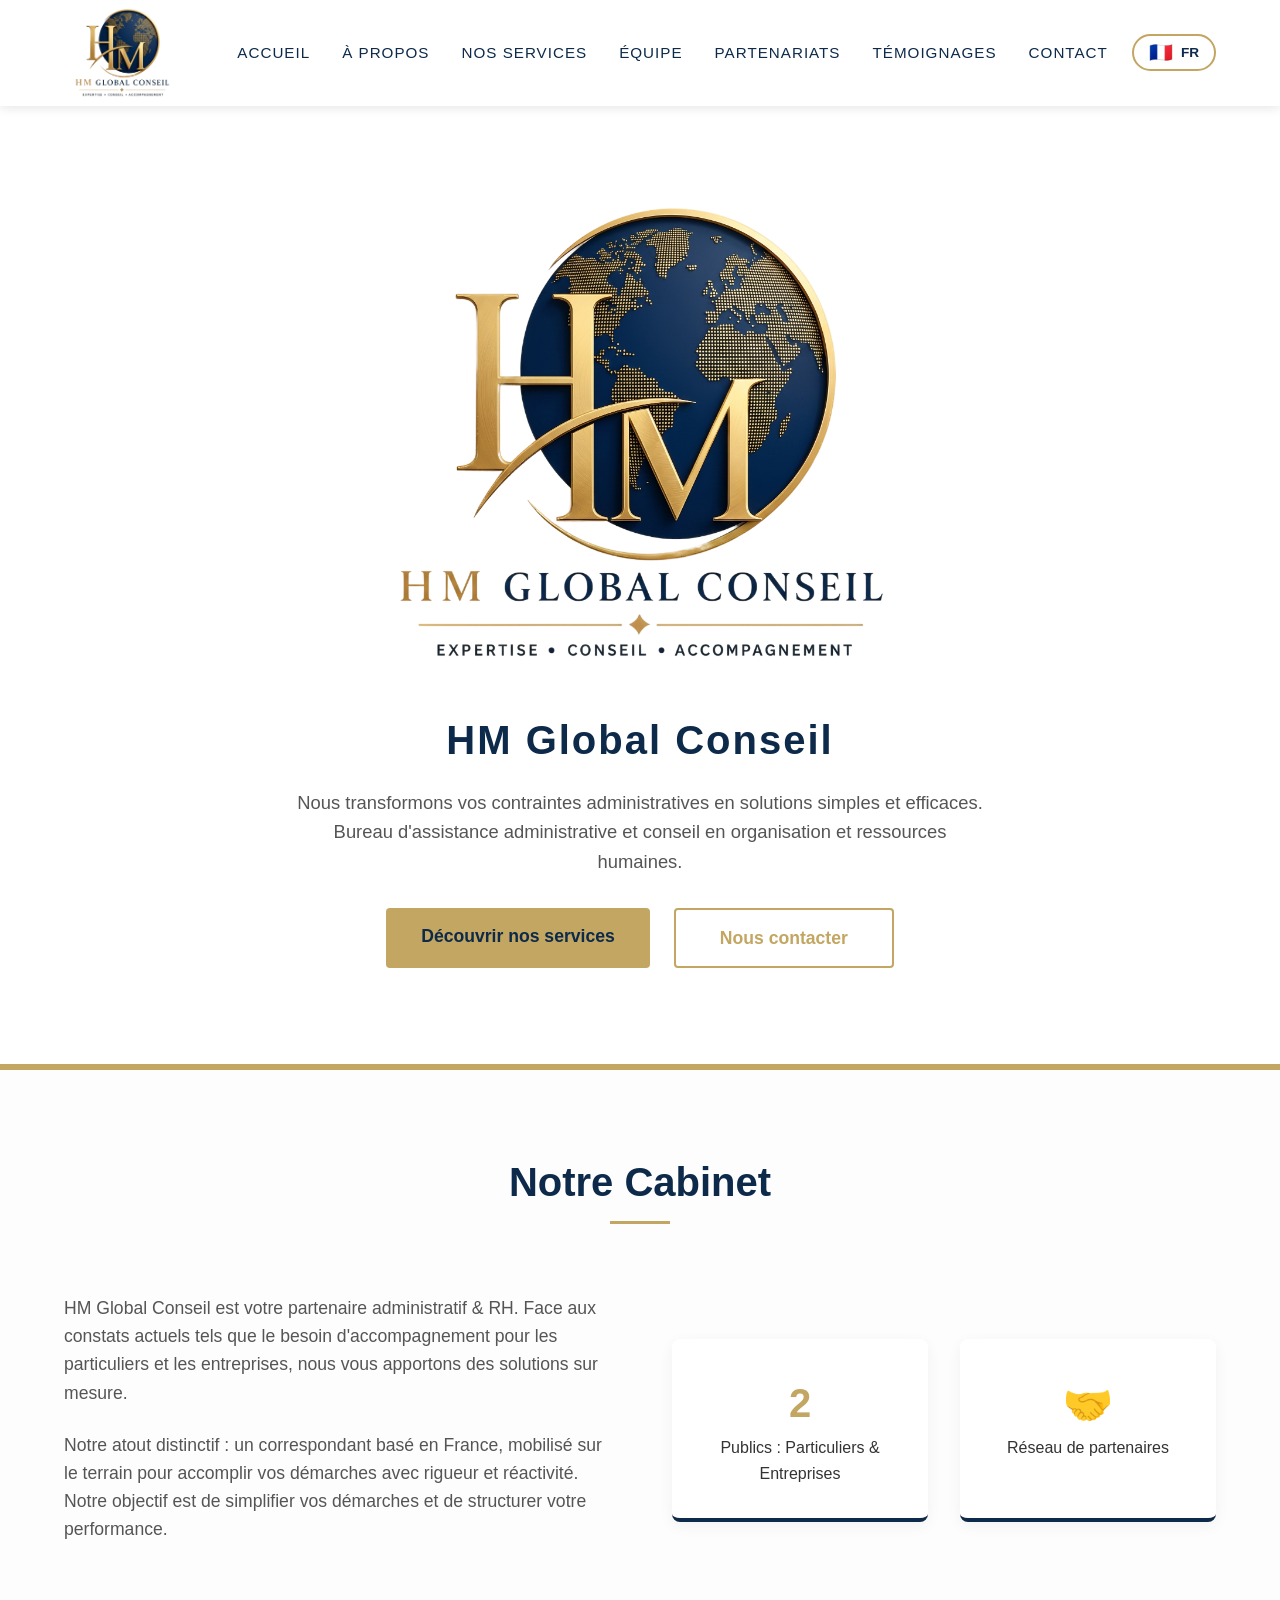
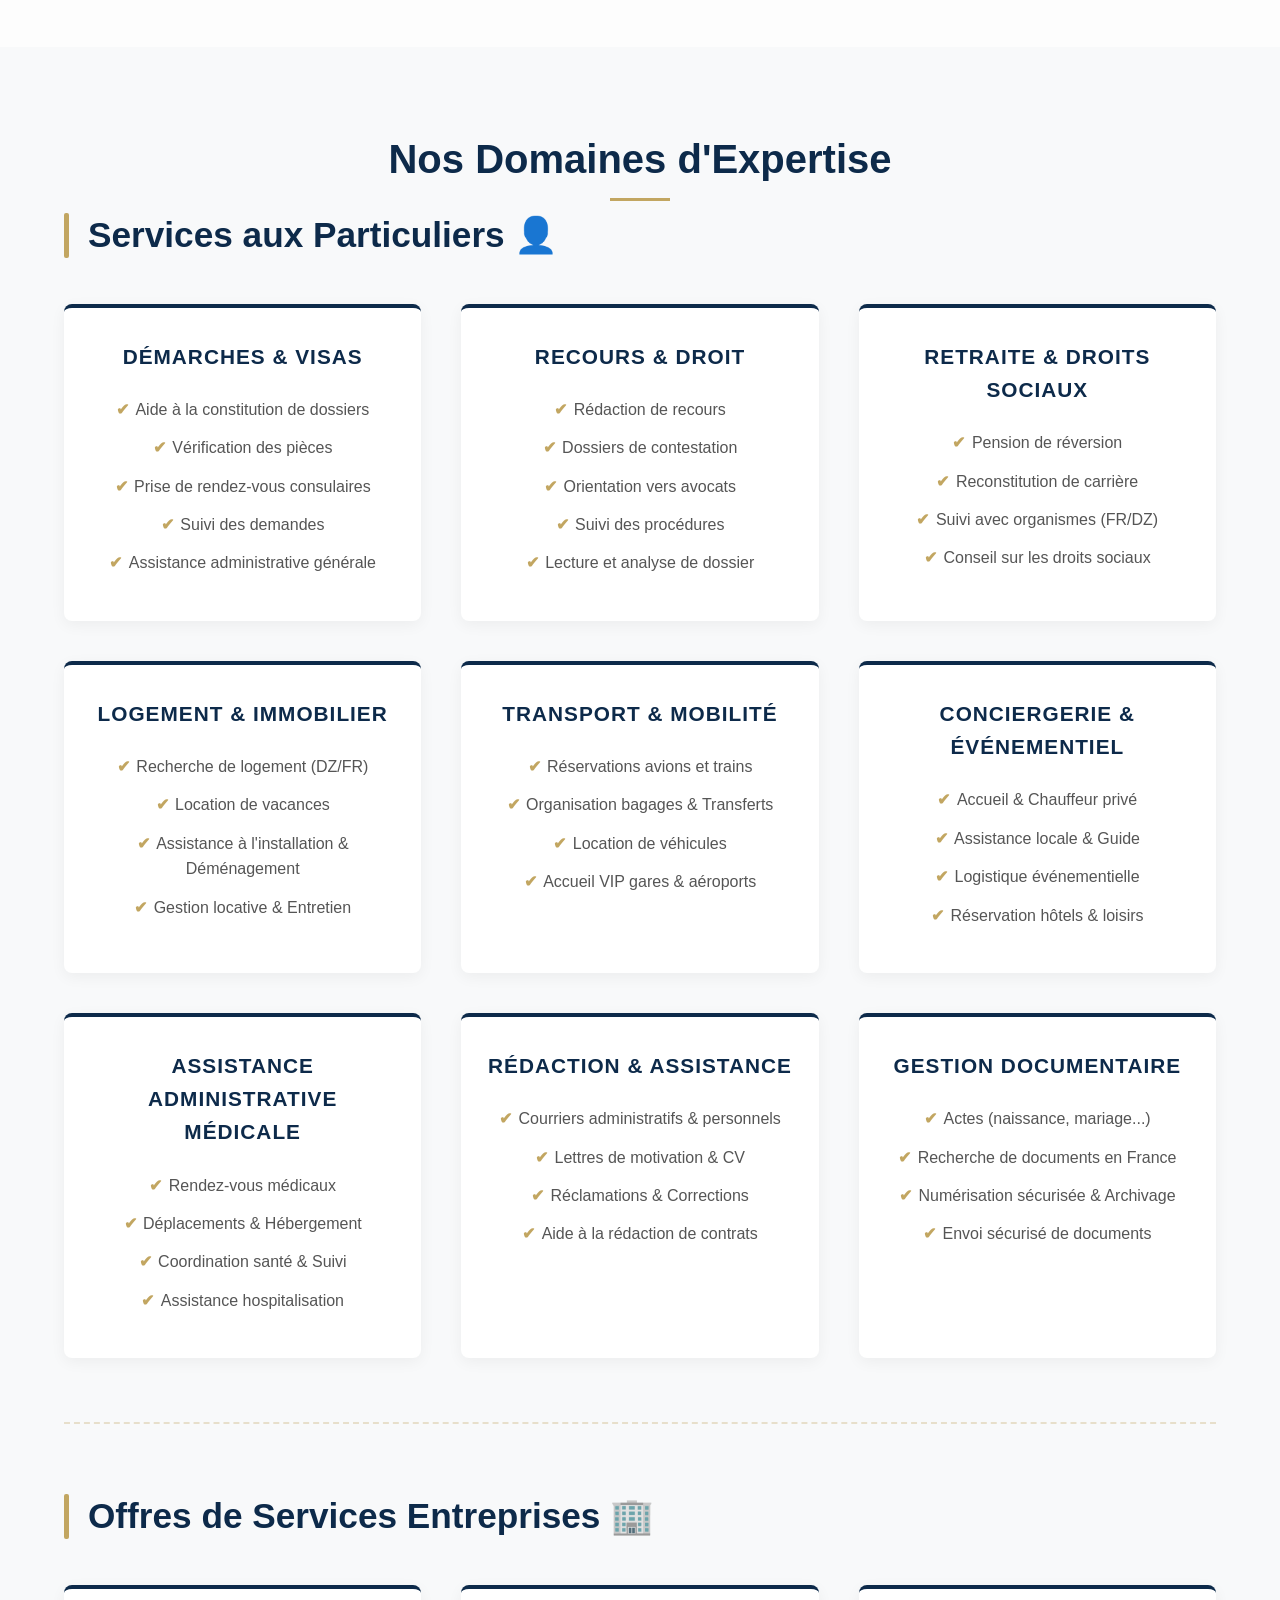
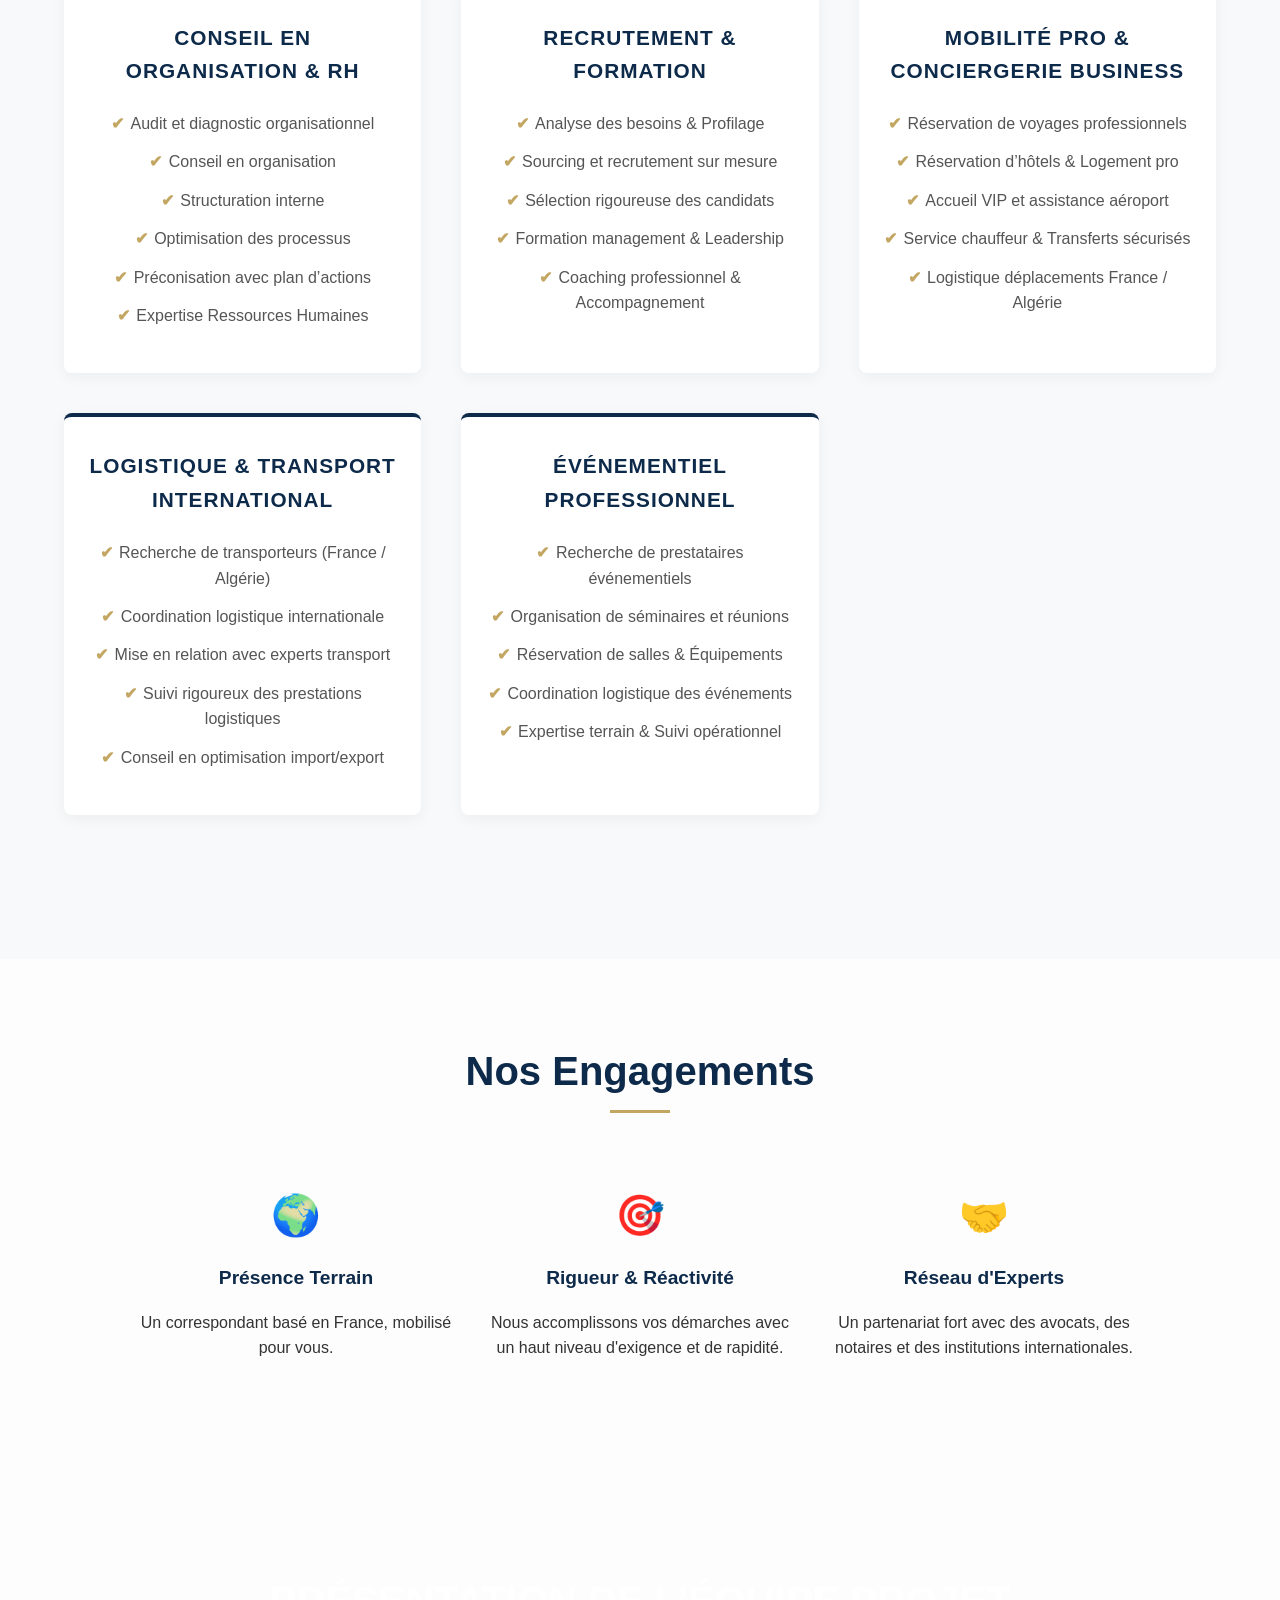
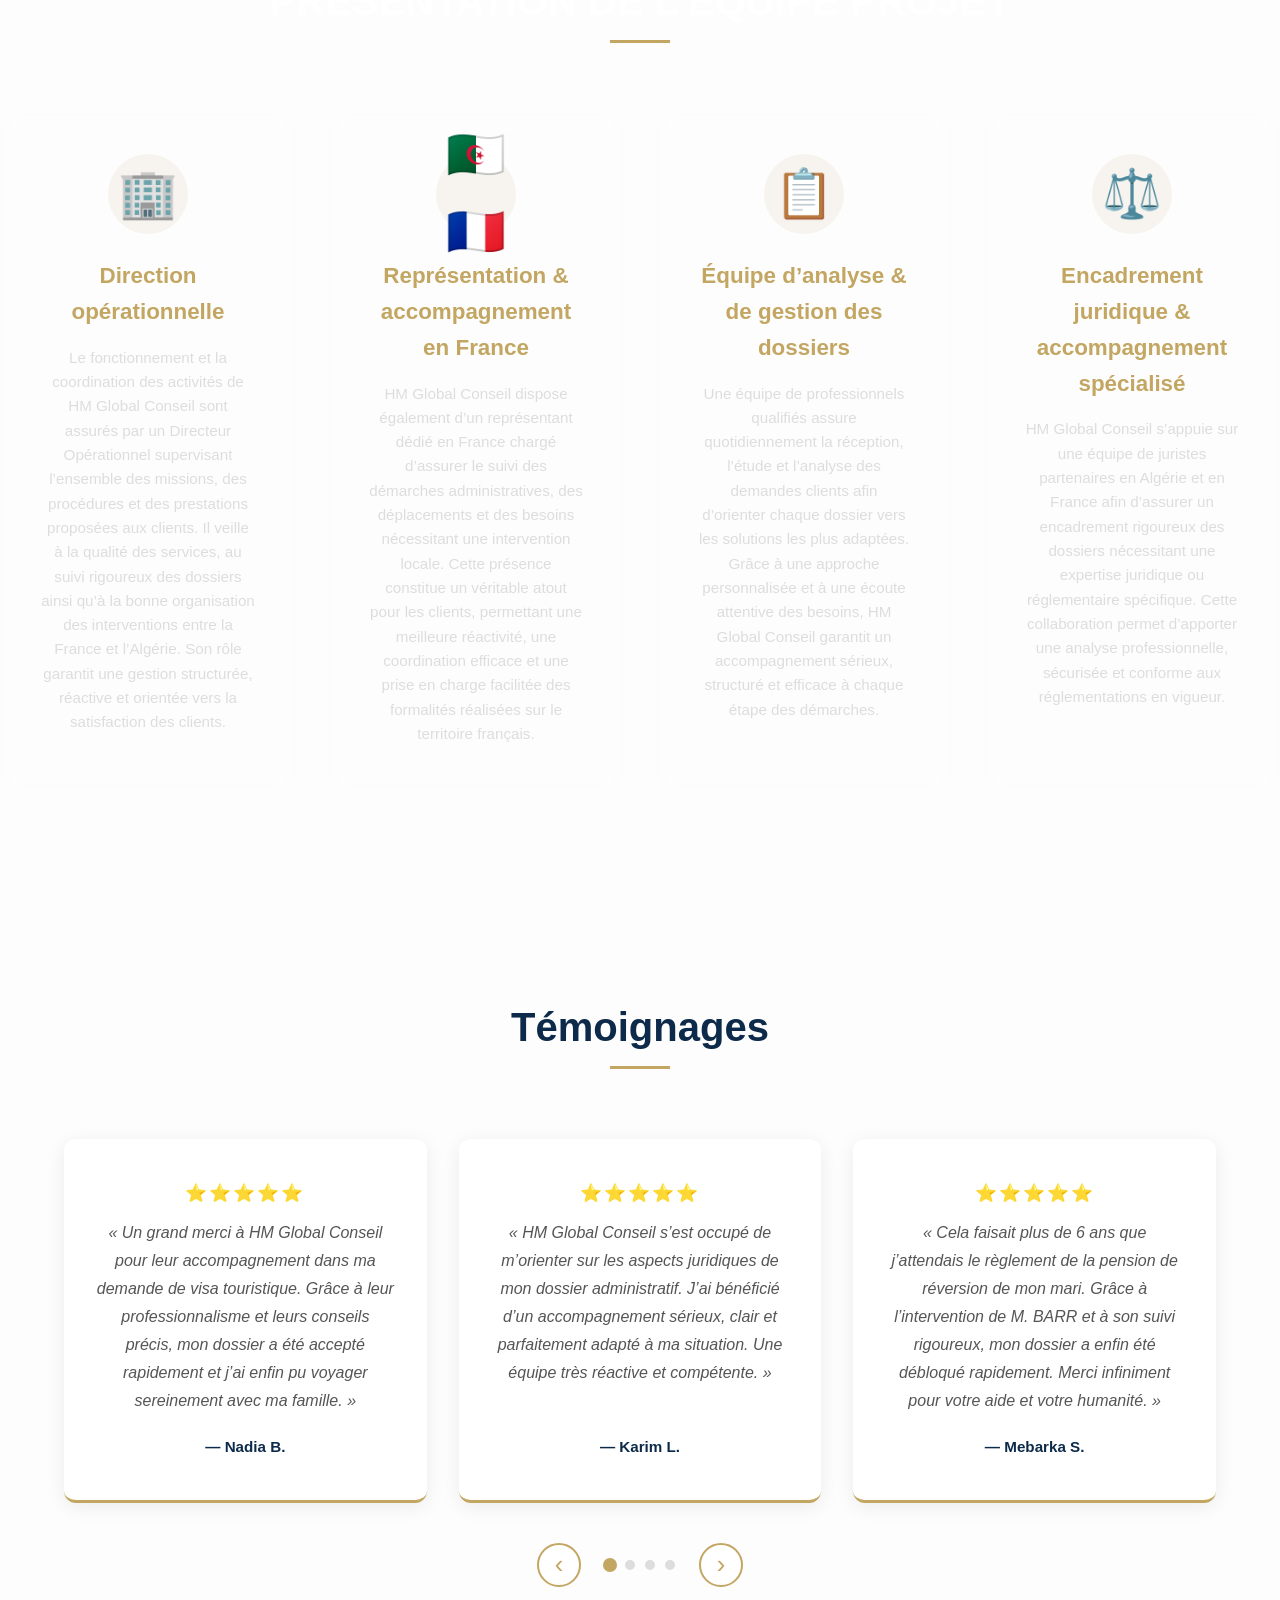
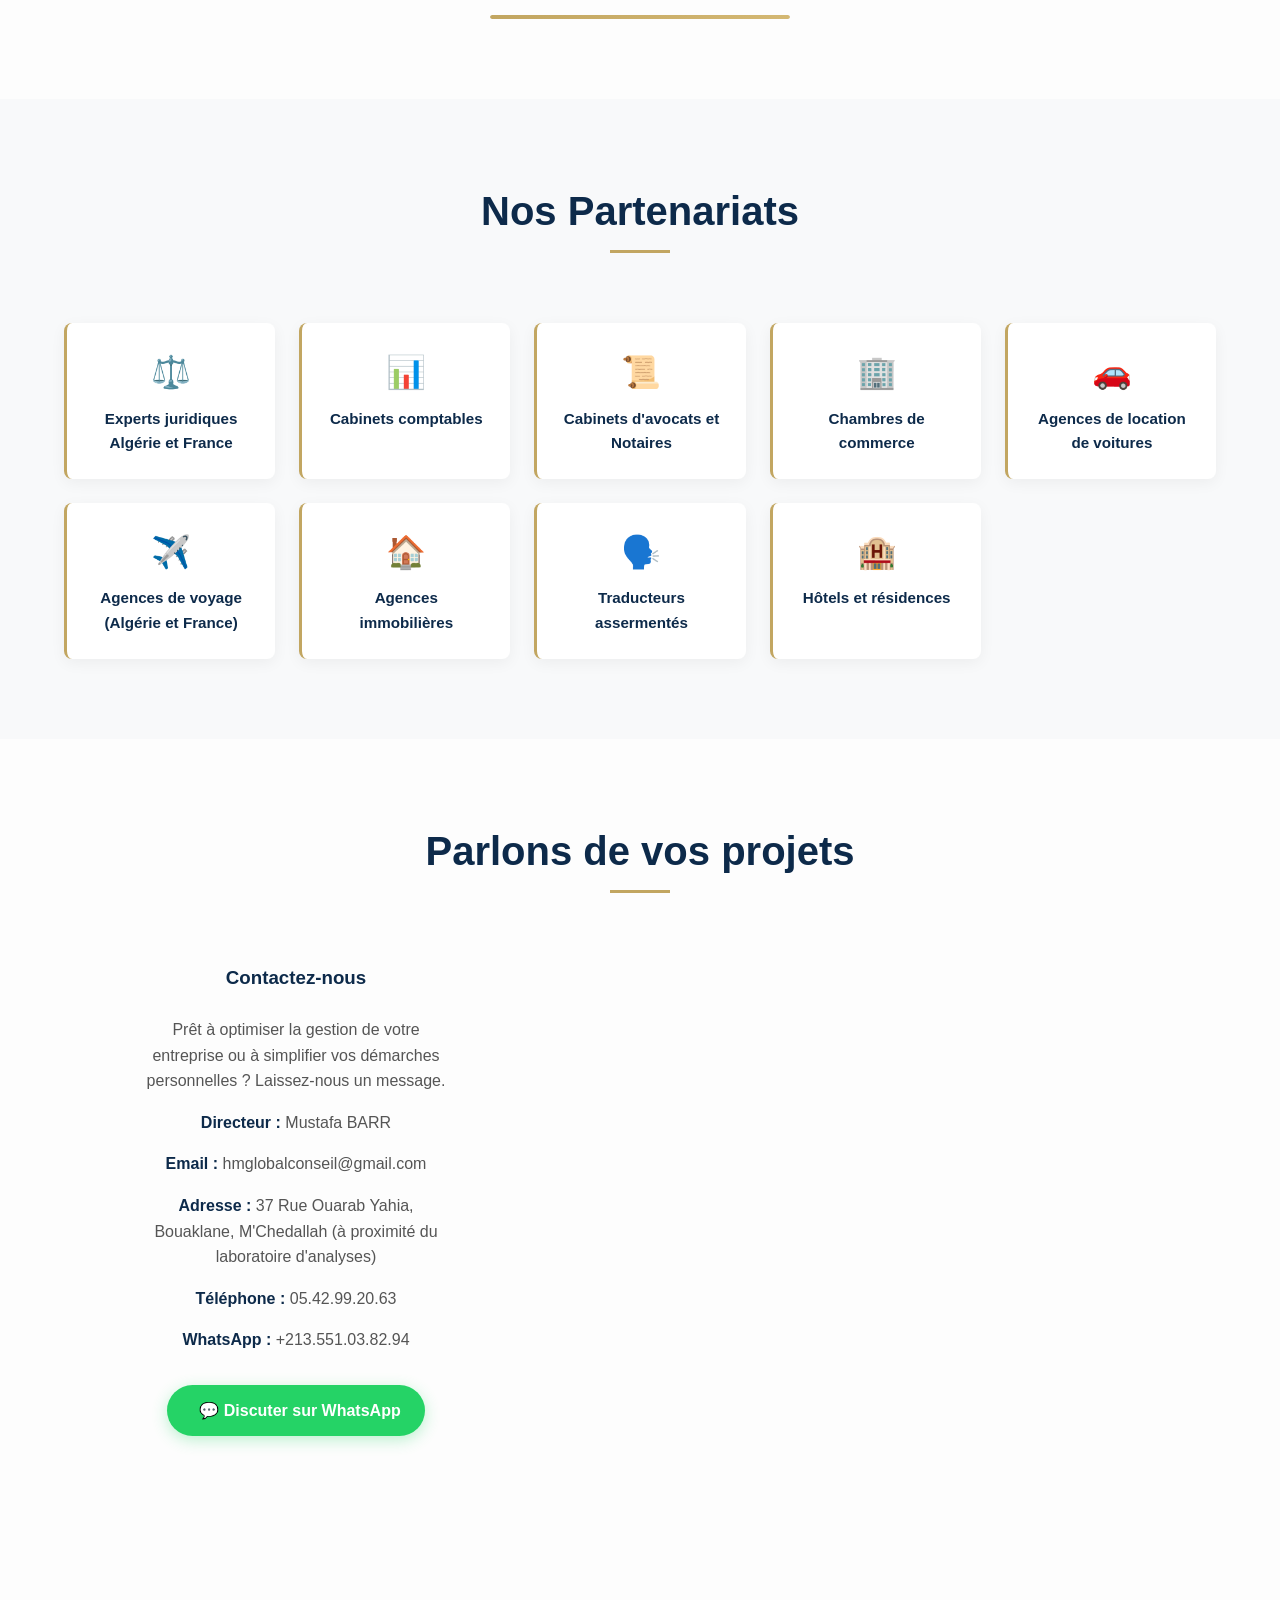
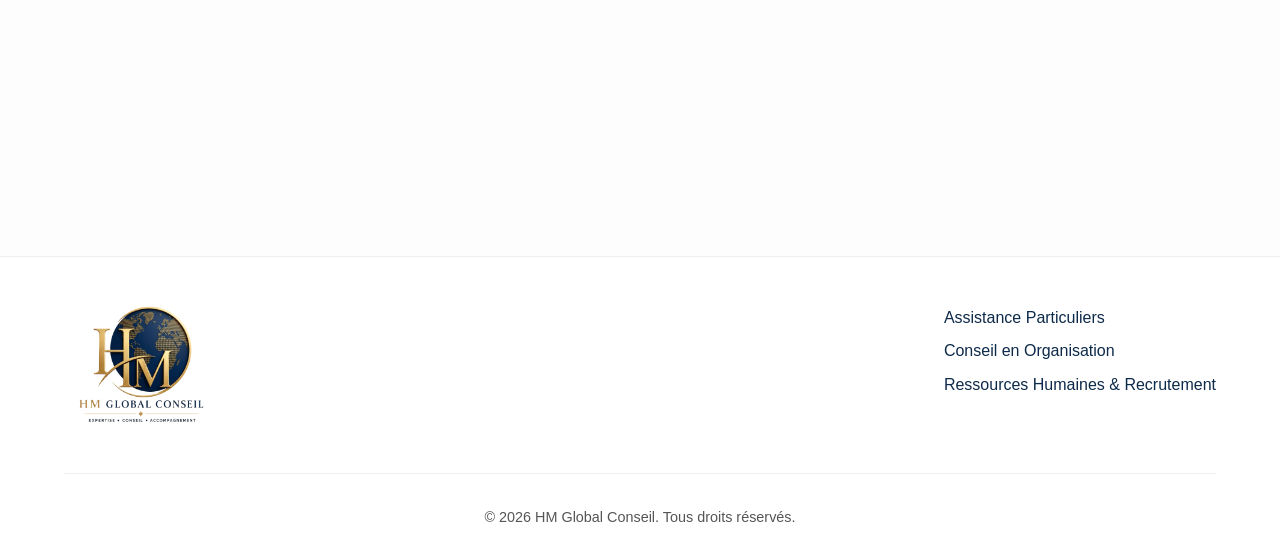
<file: index.html>
<!DOCTYPE html>
<html lang="fr">

<head>
    <meta charset="UTF-8">
    <meta name="viewport" content="width=device-width, initial-scale=1.0">
    <title>HM Global Conseil | Assistance, Organisation & RH</title>
    <meta name="description"
        content="HM Global Conseil : Expert en assistance administrative, conseil en organisation et ressources humaines en France et en Algérie.">
    <meta name="keywords"
        content="assistance administrative, conseil organisation, RH, ressources humaines, visas, retraite, recrutement, France, Algérie, HM Global Conseil">
    <meta name="author" content="HM Global Conseil">
    <meta name="robots" content="index, follow">

    <!-- Open Graph / Facebook -->
    <meta property="og:type" content="website">
    <meta property="og:url" content="https://hmglobalconseil.com/">
    <meta property="og:title" content="HM Global Conseil | Assistance, Organisation & RH">
    <meta property="og:description"
        content="Expert en assistance administrative, conseil en organisation et ressources humaines en France et en Algérie.">
    <meta property="og:image" content="logo.png">

    <!-- Twitter -->
    <meta property="twitter:card" content="summary_large_image">
    <meta property="twitter:url" content="https://hmglobalconseil.com/">
    <meta property="twitter:title" content="HM Global Conseil | Assistance, Organisation & RH">
    <meta property="twitter:description"
        content="Expert en assistance administrative, conseil en organisation et ressources humaines en France et en Algérie.">
    <meta property="twitter:image" content="logo.png">

    <!-- Favicon -->
    <link rel="icon" type="image/png" href="logo.png">

    <link rel="stylesheet" href="style.css">
    <!-- Translations -->
    <script src="translations/fr.js"></script>
    <script src="translations/en.js"></script>
    <script src="translations/ar.js"></script>
    <script src="translations/kab.js"></script>
</head>

<body>

    <nav>
        <a href="#" class="nav-logo">
            <img src="logo.png" alt="HM Global Conseil Logo">
        </a>
        <div style="display: flex; align-items: center;">
            <button class="mobile-menu-btn" onclick="toggleMobileMenu()" id="mobileMenuBtn">☰</button>
            <ul class="nav-links" id="navLinks">
                <li><a href="#accueil" data-i18n="nav_home">Accueil</a></li>
                <li><a href="#apropos" data-i18n="nav_about">À propos</a></li>
                <li><a href="#services" data-i18n="nav_services">Nos Services</a></li>
                <li><a href="#equipe" data-i18n="nav_team">Équipe</a></li>
                <li><a href="#partenariats" data-i18n="nav_partners">Partenariats</a></li>
                <li><a href="#temoignages" data-i18n="nav_testimonials">Témoignages</a></li>
                <li><a href="#contact" data-i18n="nav_contact">Contact</a></li>
            </ul>

            <div class="lang-switcher">
                <button class="lang-btn" onclick="toggleLangDropdown()">
                    <span id="current-lang-flag">🇫🇷</span>
                    <span id="current-lang-code">FR</span>
                </button>
                <div class="lang-dropdown" id="langDropdown">
                    <div class="lang-option" onclick="setLanguage('fr')"><span>🇫🇷</span> Français</div>
                    <div class="lang-option" onclick="setLanguage('en')"><span>🇬🇧</span> English</div>
                    <div class="lang-option" onclick="setLanguage('ar')"><span>🇩🇿</span> العربية</div>
                    <div class="lang-option" onclick="setLanguage('kab')"><span>🏔️</span> Tamazight</div>
                </div>
            </div>
        </div>
    </nav>

    <section id="accueil" class="hero">
        <img src="logo.png" alt="HM Global Conseil Logo" class="hero-logo">
        <h1 data-i18n="hero_title" style="font-size: 2.5rem; margin-bottom: 1rem; color: var(--primary-navy);">HM Global
            Conseil</h1>
        <p data-i18n="hero_description">Nous transformons vos contraintes administratives en solutions simples et
            efficaces. Bureau d'assistance
            administrative et conseil en organisation et ressources humaines.</p>
        <div class="hero-buttons">
            <a href="#services" class="btn" data-i18n="hero_btn_services">Découvrir nos services</a>
            <a href="#contact" class="btn btn-outline" data-i18n="hero_btn_contact">Nous contacter</a>
        </div>
    </section>

    <section id="apropos">
        <div class="section-header">
            <h2 class="section-title" data-i18n="about_title">Notre Cabinet</h2>
        </div>
        <div class="about-content">
            <div class="about-text">
                <p data-i18n="about_p1">HM Global Conseil est votre partenaire administratif & RH. Face aux constats
                    actuels tels que le
                    besoin d'accompagnement pour les particuliers et les entreprises, nous vous apportons des solutions
                    sur mesure.</p>
                <p data-i18n="about_p2">Notre atout distinctif : un correspondant basé en France, mobilisé sur le
                    terrain pour accomplir vos
                    démarches avec rigueur et réactivité. Notre objectif est de simplifier vos démarches et de
                    structurer votre performance, que vous soyez une PME en croissance, une startup, un groupe privé ou
                    une filiale de multinationale.</p>
            </div>
            <div class="about-stats">
                <div class="stat-box">
                    <div class="stat-number">2</div>
                    <div data-i18n="stat_publics">Publics : Particuliers & Entreprises</div>
                </div>
                <div class="stat-box">
                    <div class="stat-number">🤝</div>
                    <div data-i18n="stat_network">Réseau de partenaires</div>
                </div>
            </div>
        </div>
    </section>

    <section id="services">
        <div class="section-header">
            <h2 class="section-title" data-i18n="services_title">Nos Domaines d'Expertise</h2>
            <!-- Particuliers Section -->
            <div class="services-container">
                <h3 class="services-main-title" data-i18n="particuliers_main_title">Services aux Particuliers 👤</h3>

                <div class="services-grid">
                    <!-- Pole 1 -->
                    <div class="service-card">
                        <h4 data-i18n="p_title_1">DÉMARCHES & VISAS</h4>
                        <ul class="service-list">
                            <li data-i18n="p_item_1_1">Aide à la constitution de dossiers</li>
                            <li data-i18n="p_item_1_2">Vérification des pièces</li>
                            <li data-i18n="p_item_1_3">Prise de rendez-vous consulaires</li>
                            <li data-i18n="p_item_1_4">Suivi des demandes</li>
                            <li data-i18n="p_item_1_5">Assistance administrative générale</li>
                        </ul>
                    </div>

                    <!-- Pole 2 -->
                    <div class="service-card">
                        <h4 data-i18n="p_title_2">RECOURS & DROIT</h4>
                        <ul class="service-list">
                            <li data-i18n="p_item_2_1">Rédaction de recours</li>
                            <li data-i18n="p_item_2_2">Dossiers de contestation</li>
                            <li data-i18n="p_item_2_3">Orientation vers avocats</li>
                            <li data-i18n="p_item_2_4">Suivi des procédures</li>
                            <li data-i18n="p_item_2_5">Lecture et analyse de dossier</li>
                        </ul>
                    </div>

                    <!-- Pole 3 -->
                    <div class="service-card">
                        <h4 data-i18n="p_title_3">RETRAITE & DROITS SOCIAUX</h4>
                        <ul class="service-list">
                            <li data-i18n="p_item_3_1">Pension de réversion</li>
                            <li data-i18n="p_item_3_2">Reconstitution de carrière</li>
                            <li data-i18n="p_item_3_3">Suivi avec organismes (FR/DZ)</li>
                            <li data-i18n="p_item_3_4">Conseil sur les droits sociaux</li>
                        </ul>
                    </div>

                    <!-- Pole 4 -->
                    <div class="service-card">
                        <h4 data-i18n="p_title_4">LOGEMENT & IMMOBILIER</h4>
                        <ul class="service-list">
                            <li data-i18n="p_item_4_1">Recherche de logement (DZ/FR)</li>
                            <li data-i18n="p_item_4_2">Location de vacances</li>
                            <li data-i18n="p_item_4_3">Assistance à l'installation & Déménagement</li>
                            <li data-i18n="p_item_4_4">Gestion locative & Entretien</li>
                        </ul>
                    </div>

                    <!-- Pole 5 -->
                    <div class="service-card">
                        <h4 data-i18n="p_title_5">TRANSPORT & MOBILITÉ</h4>
                        <ul class="service-list">
                            <li data-i18n="p_item_5_1">Réservations avions et trains</li>
                            <li data-i18n="p_item_5_2">Organisation bagages & Transferts</li>
                            <li data-i18n="p_item_5_3">Location de véhicules</li>
                            <li data-i18n="p_item_5_4">Accueil VIP gares & aéroports</li>
                        </ul>
                    </div>

                    <!-- Pole 6 -->
                    <div class="service-card">
                        <h4 data-i18n="p_title_6">CONCIERGERIE & ÉVÉNEMENTIEL</h4>
                        <ul class="service-list">
                            <li data-i18n="p_item_6_1">Accueil & Chauffeur privé</li>
                            <li data-i18n="p_item_6_2">Assistance locale & Guide</li>
                            <li data-i18n="p_item_6_3">Logistique événementielle</li>
                            <li data-i18n="p_item_6_4">Réservation hôtels & loisirs</li>
                        </ul>
                    </div>

                    <!-- Pole 7 -->
                    <div class="service-card">
                        <h4 data-i18n="p_title_7">ASSISTANCE Administrative MÉDICALE</h4>
                        <ul class="service-list">
                            <li data-i18n="p_item_7_1">Rendez-vous médicaux</li>
                            <li data-i18n="p_item_7_2">Déplacements & Hébergement</li>
                            <li data-i18n="p_item_7_3">Coordination santé & Suivi</li>
                            <li data-i18n="p_item_7_4">Assistance hospitalisation</li>
                        </ul>
                    </div>

                    <!-- Pole 8 -->
                    <div class="service-card">
                        <h4 data-i18n="p_title_8">RÉDACTION & ASSISTANCE</h4>
                        <ul class="service-list">
                            <li data-i18n="p_item_8_1">Courriers administratifs</li>
                            <li data-i18n="p_item_8_2">Lettres de motivation & CV</li>
                            <li data-i18n="p_item_8_3">Réclamations & Corrections</li>
                            <li data-i18n="p_item_8_4">Aide à la rédaction de contrats</li>
                        </ul>
                    </div>

                    <!-- Pole 9 -->
                    <div class="service-card">
                        <h4 data-i18n="p_title_9">GESTION DOCUMENTAIRE</h4>
                        <ul class="service-list">
                            <li data-i18n="p_item_9_1">Actes (naissance, mariage...)</li>
                            <li data-i18n="p_item_9_2">Recherche de documents en France</li>
                            <li data-i18n="p_item_9_3">Numérisation sécurisée & Archivage</li>
                            <li data-i18n="p_item_9_4">Envoi sécurisé de documents</li>
                        </ul>
                    </div>
                </div>
            </div>

            <div style="margin: 4rem 0; border-bottom: 2px dashed var(--secondary-gold); opacity: 0.3;"></div>

            <!-- Entreprises Section -->
            <div class="services-container">
                <h3 class="services-main-title" data-i18n="entreprises_main_title">Offres de Services Entreprises 🏢
                </h3>
                <div class="services-grid">
                    <!-- Pole 1 -->
                    <div class="service-card">
                        <h4 data-i18n="entreprises_p1_title">CONSEIL EN ORGANISATION & RH</h4>
                        <ul class="service-list">
                            <li data-i18n="entreprises_p1_item1">Audit et diagnostic organisationnel</li>
                            <li data-i18n="entreprises_p1_item2">Conseil en organisation</li>
                            <li data-i18n="entreprises_p1_item3">Structuration interne</li>
                            <li data-i18n="entreprises_p1_item4">Optimisation des processus</li>
                            <li data-i18n="entreprises_p1_item5">Préconisation avec plan d’actions</li>
                            <li data-i18n="entreprises_p1_item6">Expertise Ressources Humaines</li>
                        </ul>
                    </div>

                    <!-- Pole 2 -->
                    <div class="service-card">
                        <h4 data-i18n="entreprises_p2_title">RECRUTEMENT & FORMATION</h4>
                        <ul class="service-list">
                            <li data-i18n="entreprises_p2_item1">Analyse des besoins & Profilage</li>
                            <li data-i18n="entreprises_p2_item2">Sourcing et recrutement sur mesure</li>
                            <li data-i18n="entreprises_p2_item3">Sélection rigoureuse des candidats</li>
                            <li data-i18n="entreprises_p2_item4">Formation management & Leadership</li>
                            <li data-i18n="entreprises_p2_item5">Coaching professionnel & Accompagnement</li>
                        </ul>
                    </div>

                    <!-- Pole 3 -->
                    <div class="service-card">
                        <h4 data-i18n="entreprises_p3_title">MOBILITÉ PRO & CONCIERGERIE BUSINESS</h4>
                        <ul class="service-list">
                            <li data-i18n="entreprises_p3_item1">Réservation de voyages professionnels</li>
                            <li data-i18n="entreprises_p3_item2">Réservation d’hôtels & Logement pro</li>
                            <li data-i18n="entreprises_p3_item3">Accueil VIP et assistance aéroport</li>
                            <li data-i18n="entreprises_p3_item4">Service chauffeur & Transferts sécurisés</li>
                            <li data-i18n="entreprises_p3_item5">Logistique déplacements France / Algérie</li>
                        </ul>
                    </div>

                    <!-- Pole 4 -->
                    <div class="service-card">
                        <h4 data-i18n="entreprises_p4_title">LOGISTIQUE & TRANSPORT INTERNATIONAL</h4>
                        <ul class="service-list">
                            <li data-i18n="entreprises_p4_item1">Recherche de transporteurs (France / Algérie)</li>
                            <li data-i18n="entreprises_p4_item2">Coordination logistique internationale</li>
                            <li data-i18n="entreprises_p4_item3">Mise en relation avec experts transport</li>
                            <li data-i18n="entreprises_p4_item4">Suivi rigoureux des prestations logistiques</li>
                            <li data-i18n="entreprises_p4_item5">Conseil en optimisation import/export</li>
                        </ul>
                    </div>

                    <!-- Pole 5 -->
                    <div class="service-card">
                        <h4 data-i18n="entreprises_p5_title">ÉVÉNEMENTIEL PROFESSIONNEL</h4>
                        <ul class="service-list">
                            <li data-i18n="entreprises_p5_item1">Recherche de prestataires événementiels</li>
                            <li data-i18n="entreprises_p5_item2">Organisation de séminaires et réunions</li>
                            <li data-i18n="entreprises_p5_item3">Réservation de salles & Équipements</li>
                            <li data-i18n="entreprises_p5_item4">Coordination logistique des événements</li>
                            <li data-i18n="entreprises_p5_item5">Expertise terrain & Suivi opérationnel</li>
                        </ul>
                    </div>

                </div>
            </div>
    </section>

    <section id="valeurs">
        <div class="section-header">
            <h2 class="section-title" data-i18n="commitments_title">Nos Engagements</h2>
        </div>
        <div class="values-grid">
            <div class="value-item">
                <div class="value-icon">🌍</div>
                <h4 data-i18n="value1_title">Présence Terrain</h4>
                <p data-i18n="value1_desc">Un correspondant basé en France, mobilisé pour vous.</p>
            </div>
            <div class="value-item">
                <div class="value-icon">🎯</div>
                <h4 data-i18n="value2_title">Rigueur & Réactivité</h4>
                <p data-i18n="value2_desc">Nous accomplissons vos démarches avec un haut niveau d'exigence et de
                    rapidité.</p>
            </div>
            <div class="value-item">
                <div class="value-icon">🤝</div>
                <h4 data-i18n="value3_title">Réseau d'Experts</h4>
                <p data-i18n="value3_desc">Un partenariat fort avec des avocats, des notaires et des institutions
                    internationales.</p>
            </div>
        </div>
    </section>


    <!-- Team Section -->
    <section id="equipe" class="section">
        <div class="container">
            <div class="section-header">
                <h2 class="section-title" data-i18n="team_title">PRÉSENTATION DE L’ÉQUIPE PROJET</h2>
            </div>
            <div class="team-grid">
                <!-- Role 1 -->
                <div class="team-card">
                    <div class="team-icon">🏢</div>
                    <h3 data-i18n="team_role_1_title">Direction opérationnelle</h3>
                    <p data-i18n="team_role_1_desc">Le fonctionnement et la coordination des activités...</p>
                </div>
                <!-- Role 2 -->
                <div class="team-card">
                    <div class="team-icon">🇩🇿🇫🇷</div>
                    <h3 data-i18n="team_role_2_title">Représentation & accompagnement en France</h3>
                    <p data-i18n="team_role_2_desc">HM Global Conseil dispose également d’un représentant dédié en
                        France...</p>
                </div>
                <!-- Role 3 -->
                <div class="team-card">
                    <div class="team-icon">📋</div>
                    <h3 data-i18n="team_role_3_title">Équipe d’analyse & de gestion des dossiers</h3>
                    <p data-i18n="team_role_3_desc">Une équipe de professionnels qualifiés assure quotidiennement...</p>
                </div>
                <!-- Role 4 -->
                <div class="team-card">
                    <div class="team-icon">⚖️</div>
                    <h3 data-i18n="team_role_4_title">Encadrement juridique & accompagnement spécialisé</h3>
                    <p data-i18n="team_role_4_desc">HM Global Conseil s’appuie sur une équipe de juristes partenaires
                        en Algérie et en France afin d’assurer un encadrement rigoureux des dossiers nécessitant une
                        expertise juridique ou réglementaire spécifique. Cette collaboration permet d’apporter une
                        analyse professionnelle, sécurisée et conforme aux réglementations en vigueur..
                    </p>
                </div>
            </div>
        </div>
    </section>

    <section id="temoignages">
        <div class="section-header">
            <h2 class="section-title" data-i18n="testimonials_title">Témoignages</h2>
        </div>
        <div class="testimonials-carousel">
            <div class="testimonials-stage" id="testimonial-stage">
                <!-- Testimonials will be injected here by JS -->
            </div>
            <div class="carousel-controls">
                <button class="carousel-btn" onclick="prevTestimonials()">‹</button>
                <div class="carousel-dots" id="carousel-dots">
                    <!-- Dots will be injected here by JS -->
                </div>
                <button class="carousel-btn" onclick="nextTestimonials()">›</button>
            </div>
            <div class="carousel-progress-wrap">
                <div class="carousel-progress-bar" id="carousel-progress"></div>
            </div>
        </div>
    </section>

    <section id="partenariats">
        <div class="section-header">
            <h2 class="section-title" data-i18n="partnerships_title">Nos Partenariats</h2>
        </div>
        <div class="partners-grid">
            <div class="partner-card"><span class="partner-icon">⚖️</span>
                <p data-i18n="partner_item1">Experts juridiques</p>
            </div>
            <div class="partner-card"><span class="partner-icon">📊</span>
                <p data-i18n="partner_item2">Cabinets comptables</p>
            </div>
            <div class="partner-card"><span class="partner-icon">📜</span>
                <p data-i18n="partner_item3">Avocats & Notaires</p>
            </div>
            <div class="partner-card"><span class="partner-icon">🏢</span>
                <p data-i18n="partner_item4">Chambres de commerce</p>
            </div>
            <div class="partner-card"><span class="partner-icon">🚗</span>
                <p data-i18n="partner_item5">Location voitures</p>
            </div>
            <div class="partner-card"><span class="partner-icon">✈️</span>
                <p data-i18n="partner_item6">Agences de voyage</p>
            </div>
            <div class="partner-card"><span class="partner-icon">🏠</span>
                <p data-i18n="partner_item7">Agences immobilières</p>
            </div>
            <div class="partner-card"><span class="partner-icon">🗣️</span>
                <p data-i18n="partner_item8">Traducteurs assermentés</p>
            </div>
            <div class="partner-card"><span class="partner-icon">🏨</span>
                <p data-i18n="partner_item9">Hôtels & Résidences</p>
            </div>
        </div>
    </section>

    <section id="contact">
        <div class="section-header">
            <h2 class="section-title" data-i18n="contact_title">Parlons de vos projets</h2>
        </div>
        <div class="contact-container" style="justify-content: center;">
            <div class="contact-info" style="max-width: 600px; text-align: center;">
                <h3 data-i18n="contact_subtitle">Contactez-nous</h3>
                <p data-i18n="contact_description">Prêt à optimiser la gestion de votre entreprise ou à simplifier vos
                    démarches personnelles ?</p>
                <p><strong data-i18n="contact_director">Directeur :</strong> Mustafa BARR</p>
                <p><strong>Email :</strong> hmglobalconseil@gmail.com</p>
                <p><strong data-i18n="contact_address_label">Adresse :</strong> <span data-i18n="contact_address">37 Rue Ouarab Yahia, Bouaklane, M'Chedallah (à proximité du laboratoire d'analyses)</span></p>
                <p><strong>Téléphone :</strong> 05.42.99.20.63</p>
                <p><strong>WhatsApp :</strong> +213.551.03.82.94</p>
                <div style="display: flex; justify-content: center; margin-top: 1rem;">
                    <a href="https://wa.me/213551038294" class="whatsapp-btn" target="_blank">
                        <span data-i18n="btn_whatsapp">Discuter sur WhatsApp</span>
                    </a>
                </div>

                <div class="contact-map">
                    <iframe
                        src="https://www.google.com/maps/embed?pb=!1m18!1m12!1m3!1d3213.3617680990446!2d4.2657695!3d36.3520152!2m3!1f0!2f0!3f0!3m2!1i1024!2i768!4f13.1!3m3!1m2!1s0x128c5b00591c6461%3A0xab6868b5807d4190!2sHM%20Global%20Conseil!5e0!3m2!1sen!2sfr!4v1778344179576!5m2!1sen!2sfr"
                        width="100%" height="300" style="border:0; border-radius: 10px; margin-top: 2rem;"
                        allowfullscreen="" loading="lazy" referrerpolicy="no-referrer-when-downgrade"></iframe>
                </div>
            </div>
        </div>
    </section>


    <footer>
        <div class="footer-content">
            <div class="footer-logo">
                <img src="logo.png" alt="HM Global Conseil Logo">
            </div>
            <div>
                <p style="margin-bottom: 0.5rem; color: var(--primary-navy);" data-i18n="footer_service1">Assistance
                    Particuliers</p>
                <p style="margin-bottom: 0.5rem; color: var(--primary-navy);" data-i18n="footer_service2">Conseil en
                    Organisation</p>
                <p style="color: var(--primary-navy);" data-i18n="footer_service3">Ressources Humaines & Recrutement</p>
            </div>
        </div>
        <div class="footer-bottom">
            <p data-i18n="footer_copyright">&copy; 2026 HM Global Conseil. Tous droits réservés.</p>
        </div>
    </footer>

    <script>
        const allTranslations = {
            fr: translationsFr,
            en: translationsEn,
            ar: translationsAr,
            kab: translationsKab
        };

        let currentLanguage = 'fr';
        let testimonialIndex = 0;
        const testimonialsPerPage = 3;
        const totalTestimonials = 10;
        let autoFlipInterval;

        function toggleLangDropdown() {
            document.getElementById('langDropdown').classList.toggle('show');
        }

        window.onclick = function (event) {
            if (!event.target.matches('.lang-btn') && !event.target.closest('.lang-btn')) {
                const dropdowns = document.getElementsByClassName("lang-dropdown");
                for (let i = 0; i < dropdowns.length; i++) {
                    const openDropdown = dropdowns[i];
                    if (openDropdown.classList.contains('show')) {
                        openDropdown.classList.remove('show');
                    }
                }
            }
        }

        function renderTestimonials() {
            const stage = document.getElementById('testimonial-stage');
            const dotsContainer = document.getElementById('carousel-dots');
            const trans = allTranslations[currentLanguage];

            // For mobile, we might want 1 per page, but for now let's stick to 3 or dynamic
            const perPage = window.innerWidth <= 900 ? 1 : 3;
            const numPages = Math.ceil(totalTestimonials / perPage);

            // Adjust testimonialIndex if out of bounds
            if (testimonialIndex >= numPages) testimonialIndex = 0;

            stage.classList.add('fade-out');

            setTimeout(() => {
                stage.innerHTML = '';
                const start = testimonialIndex * perPage;
                const end = Math.min(start + perPage, totalTestimonials);

                for (let i = start; i < end; i++) {
                    const num = i + 1;
                    const card = document.createElement('div');
                    card.className = 'testimonial-card';
                    card.innerHTML = `
                        <div class="testimonial-stars">⭐️⭐️⭐️⭐️⭐️</div>
                        <p class="testimonial-text">${trans[`testimonial${num}_text`] || trans[`testimonial1_text`]}</p>
                        <p class="testimonial-author">— ${trans[`testimonial${num}_author`] || '...'}</p>
                    `;
                    stage.appendChild(card);
                }

                // Render Dots
                dotsContainer.innerHTML = '';
                for (let i = 0; i < numPages; i++) {
                    const dot = document.createElement('div');
                    dot.className = `carousel-dot ${i === testimonialIndex ? 'active' : ''}`;
                    dot.onclick = () => {
                        testimonialIndex = i;
                        renderTestimonials();
                        resetInterval();
                    };
                    dotsContainer.appendChild(dot);
                }

                stage.classList.remove('fade-out');
                stage.classList.add('fade-in');
            }, 400);
        }

        function nextTestimonials() {
            const perPage = window.innerWidth <= 900 ? 1 : 3;
            const numPages = Math.ceil(totalTestimonials / perPage);
            testimonialIndex = (testimonialIndex + 1) % numPages;
            renderTestimonials();
            resetInterval();
        }

        function prevTestimonials() {
            const perPage = window.innerWidth <= 900 ? 1 : 3;
            const numPages = Math.ceil(totalTestimonials / perPage);
            testimonialIndex = (testimonialIndex - 1 + numPages) % numPages;
            renderTestimonials();
            resetInterval();
        }

        function startProgressBar() {
            const bar = document.getElementById('carousel-progress');
            if (!bar) return;
            bar.style.transition = 'none';
            bar.style.width = '0%';
            // Force reflow to reset transition
            void bar.offsetWidth;
            bar.style.transition = 'width 7s linear';
            bar.style.width = '100%';
        }

        function resetInterval() {
            clearInterval(autoFlipInterval);
            startProgressBar();
            autoFlipInterval = setInterval(nextTestimonials, 7000);
        }

        function setLanguage(lang) {
            currentLanguage = lang;
            const html = document.documentElement;
            html.setAttribute('lang', lang);

            if (lang === 'ar') {
                html.setAttribute('dir', 'rtl');
            } else {
                html.setAttribute('dir', 'ltr');
            }

            const translations = allTranslations[lang];
            if (!translations) {
                console.error("Translations not found for:", lang);
                return;
            }

            // Update text content
            document.querySelectorAll('[data-i18n]').forEach(el => {
                const key = el.getAttribute('data-i18n');
                if (translations[key]) {
                    el.innerText = translations[key];
                }
            });

            // Update SEO content
            if (translations.seo_title) {
                document.title = translations.seo_title;
                document.querySelector('meta[property="og:title"]').setAttribute('content', translations.seo_title);
                document.querySelector('meta[property="twitter:title"]').setAttribute('content', translations.seo_title);
            }
            if (translations.seo_description) {
                document.querySelector('meta[name="description"]').setAttribute('content', translations.seo_description);
                document.querySelector('meta[property="og:description"]').setAttribute('content', translations.seo_description);
                document.querySelector('meta[property="twitter:description"]').setAttribute('content', translations.seo_description);
            }
            if (translations.seo_keywords) {
                document.querySelector('meta[name="keywords"]').setAttribute('content', translations.seo_keywords);
            }

            // Update placeholders
            document.querySelectorAll('[data-i18n-placeholder]').forEach(el => {
                const key = el.getAttribute('data-i18n-placeholder');
                if (translations[key]) {
                    el.setAttribute('placeholder', translations[key]);
                }
            });

            // Update current language display
            const codes = { fr: 'FR', en: 'EN', ar: 'ع', kab: 'KB' };
            const flags = { fr: '🇫🇷', en: '🇬🇧', ar: '🇩🇿', kab: '🏔️' };
            document.getElementById('current-lang-code').innerText = codes[lang];
            document.getElementById('current-lang-flag').innerText = flags[lang];

            localStorage.setItem('preferredLang', lang);
            document.getElementById('langDropdown').classList.remove('show');

            renderTestimonials();
        }

        // Initialize language
        document.addEventListener('DOMContentLoaded', () => {
            const savedLang = localStorage.getItem('preferredLang') || 'fr';
            setLanguage(savedLang);
            resetInterval();
        });

        window.onresize = renderTestimonials;
    </script>
</body>

<script>
    function toggleMobileMenu() {
        const navLinks = document.getElementById('navLinks');
        const mobileBtn = document.getElementById('mobileMenuBtn');

        navLinks.classList.toggle('active');

        if (navLinks.classList.contains('active')) {
            mobileBtn.innerHTML = '✕';
            document.body.style.overflow = 'hidden';
        } else {
            mobileBtn.innerHTML = '☰';
            document.body.style.overflow = 'auto';
        }
    }

    // Close menu when clicking any link
    document.addEventListener('click', function (e) {
        const navLinks = document.getElementById('navLinks');
        const mobileBtn = document.getElementById('mobileMenuBtn');

        if (navLinks && navLinks.classList.contains('active')) {
            if (e.target.tagName === 'A' || (!navLinks.contains(e.target) && !mobileBtn.contains(e.target))) {
                navLinks.classList.remove('active');
                mobileBtn.innerHTML = '☰';
                document.body.style.overflow = 'auto';
            }
        }
    });
</script>
</body>

</html>
</file>
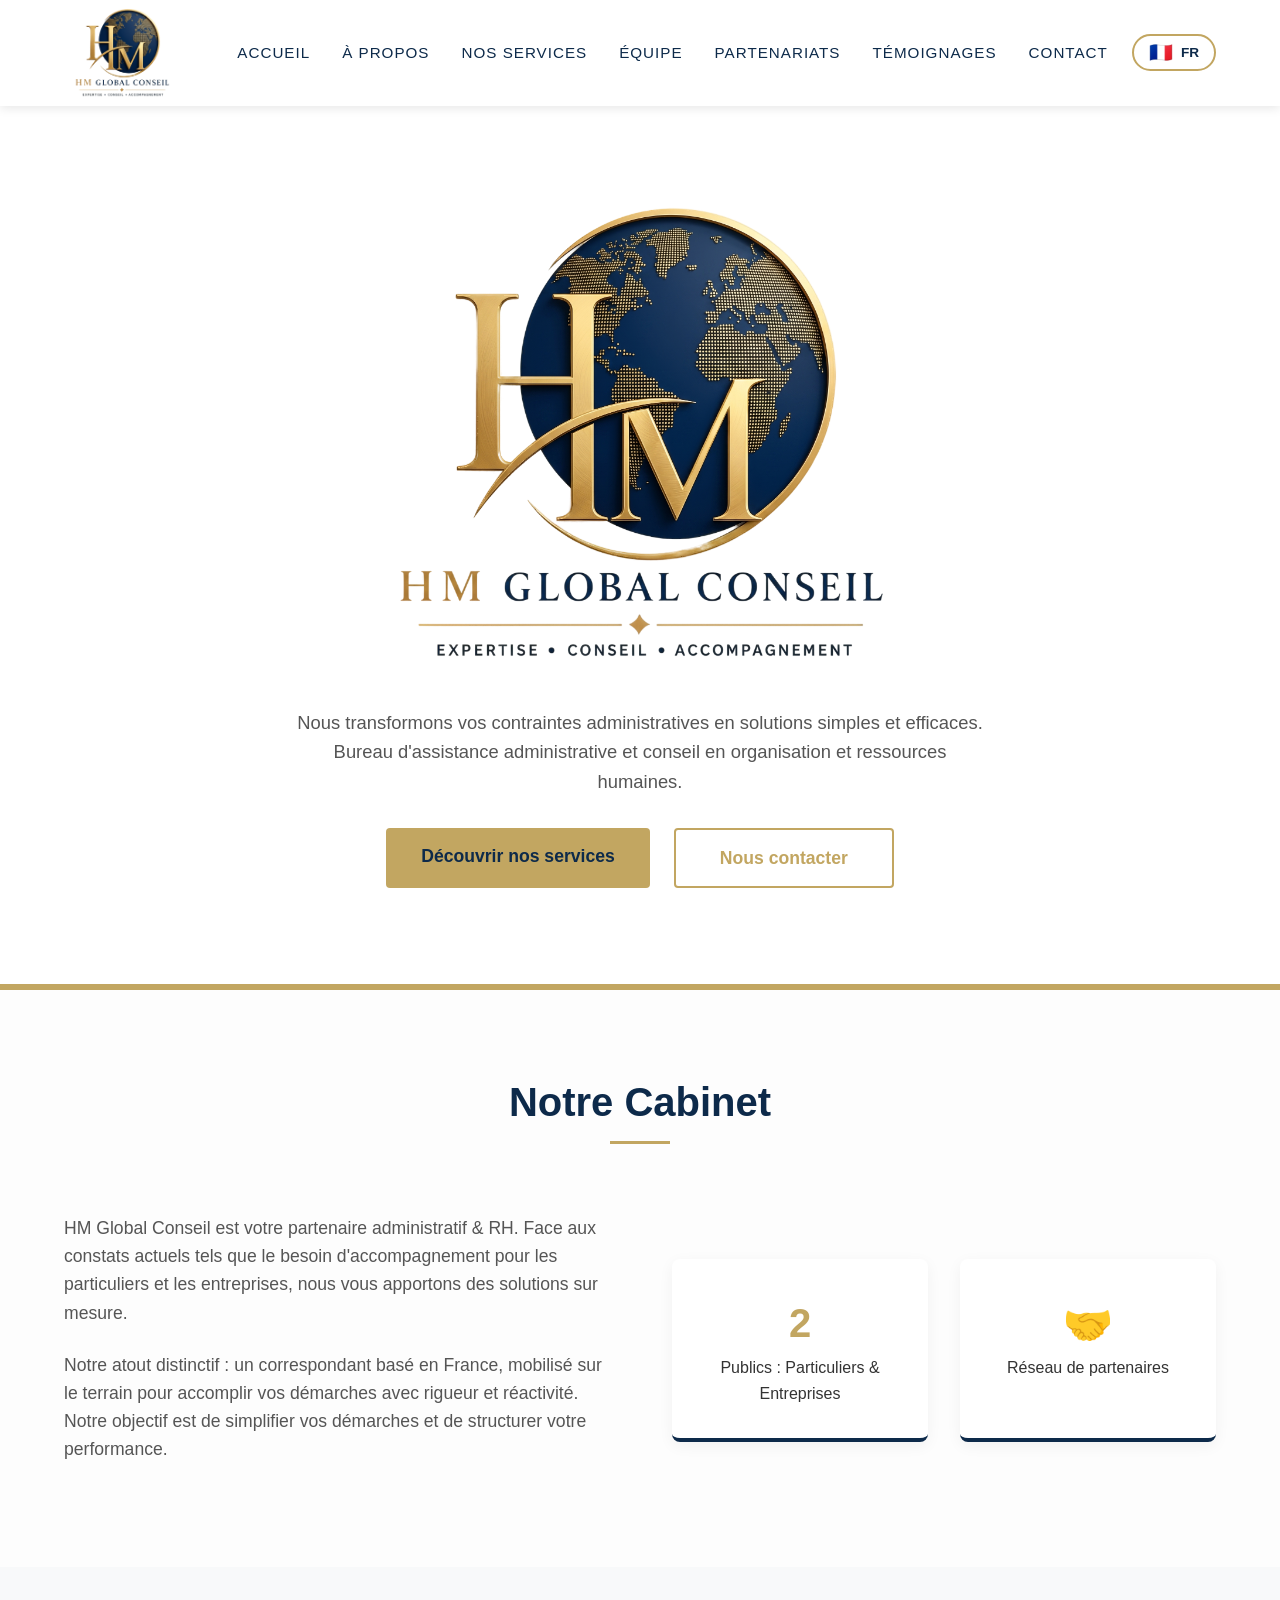
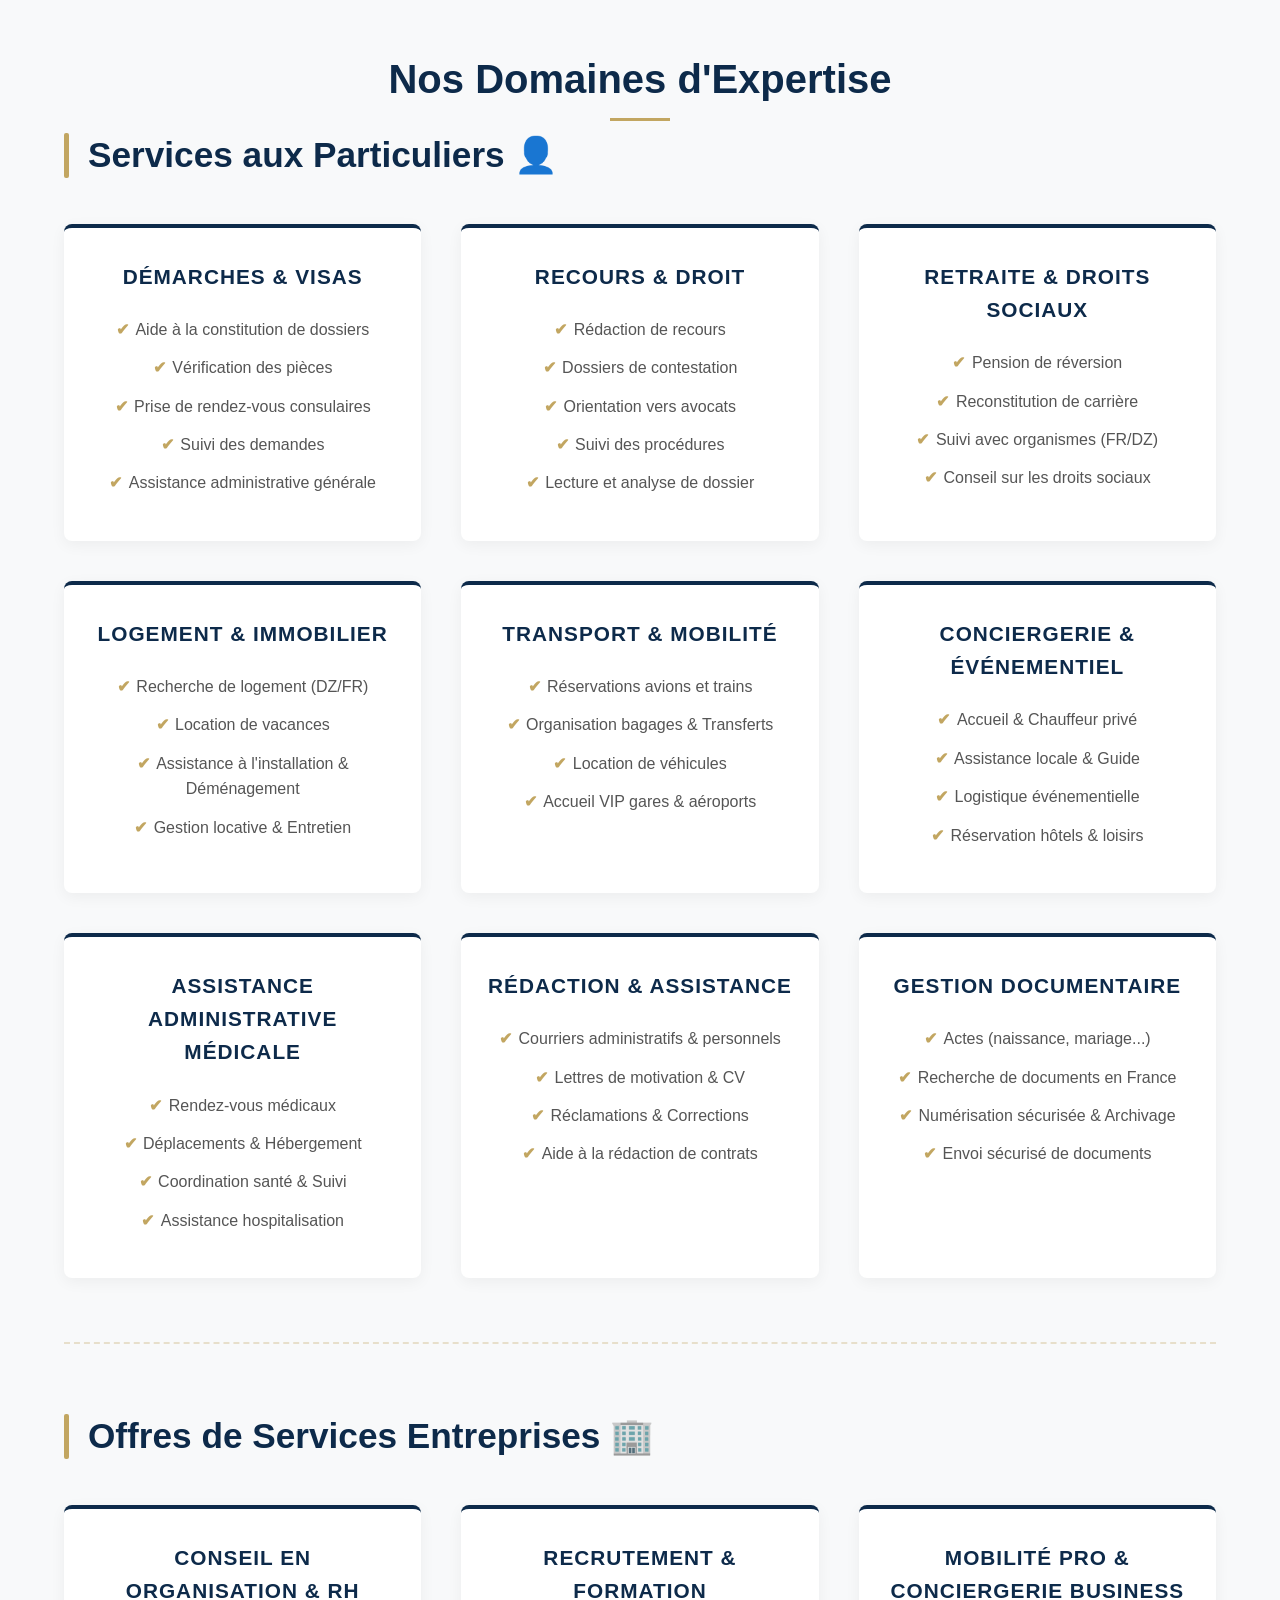
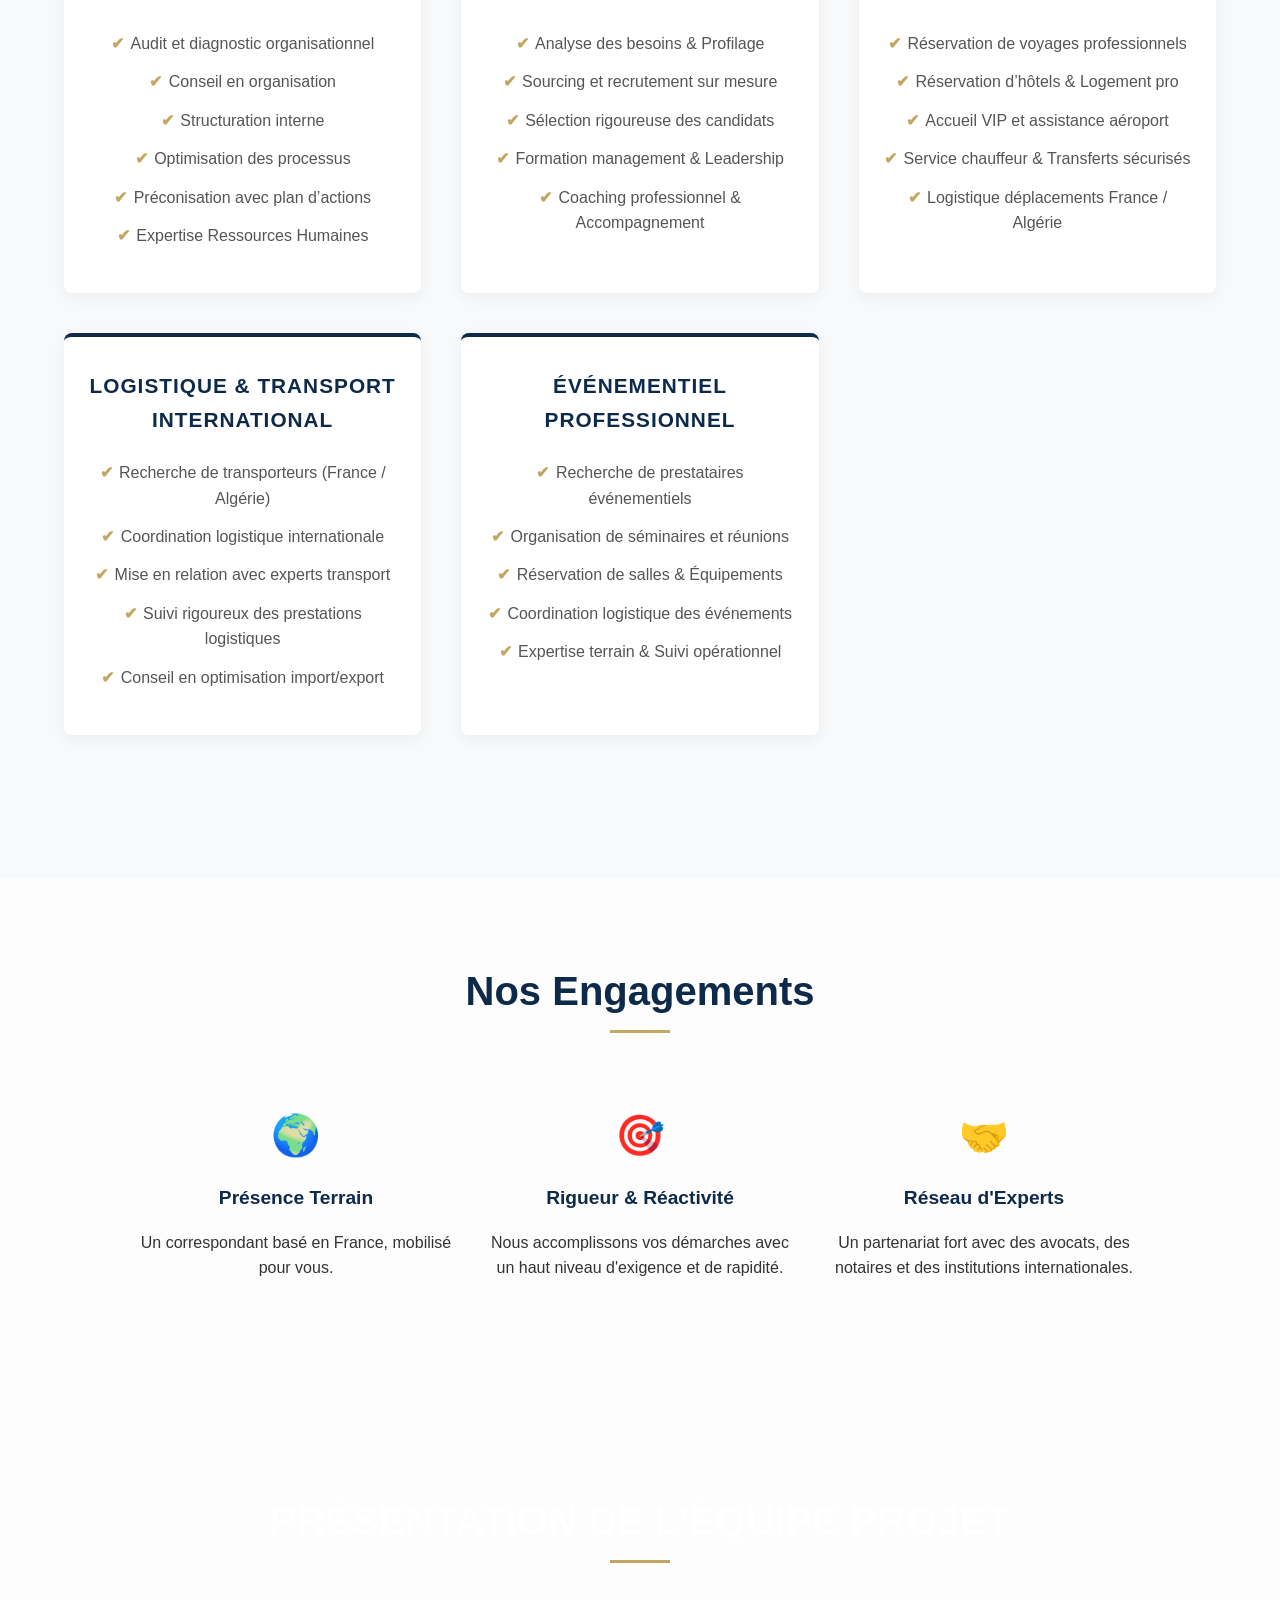
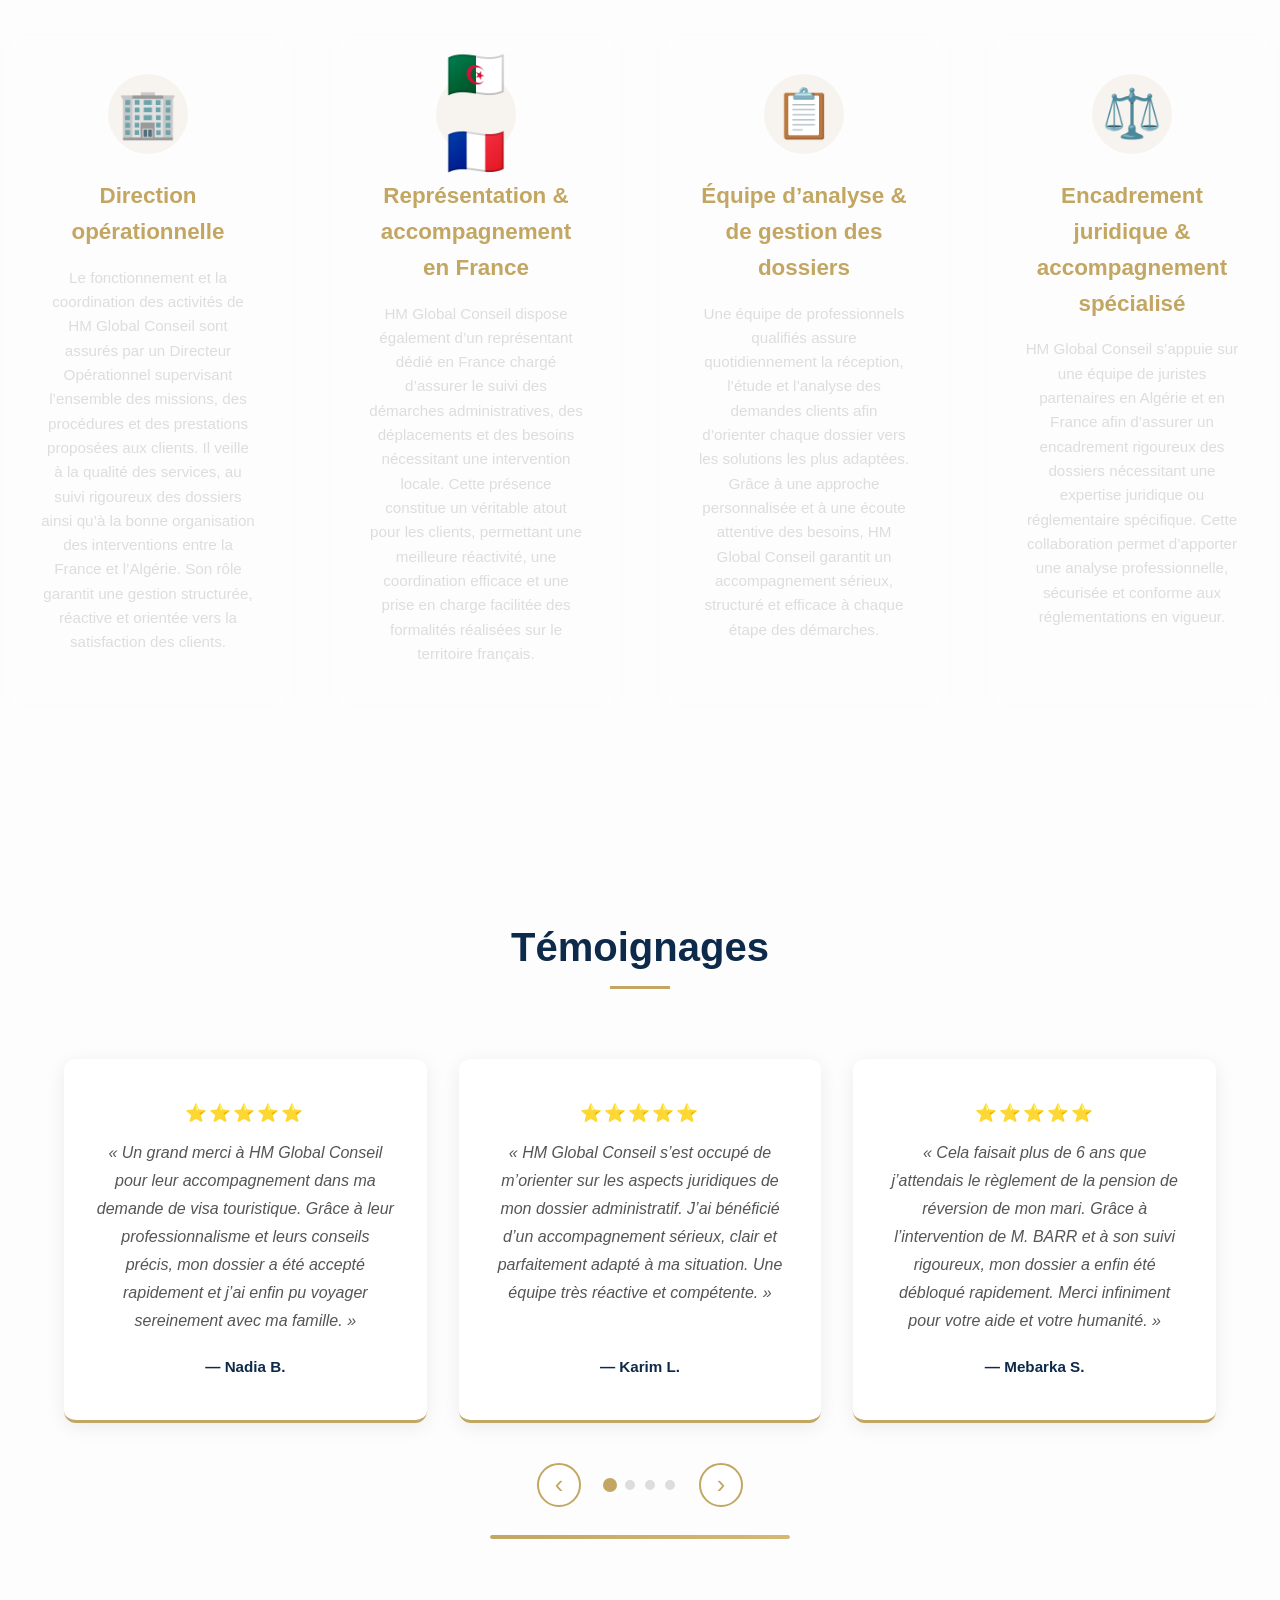
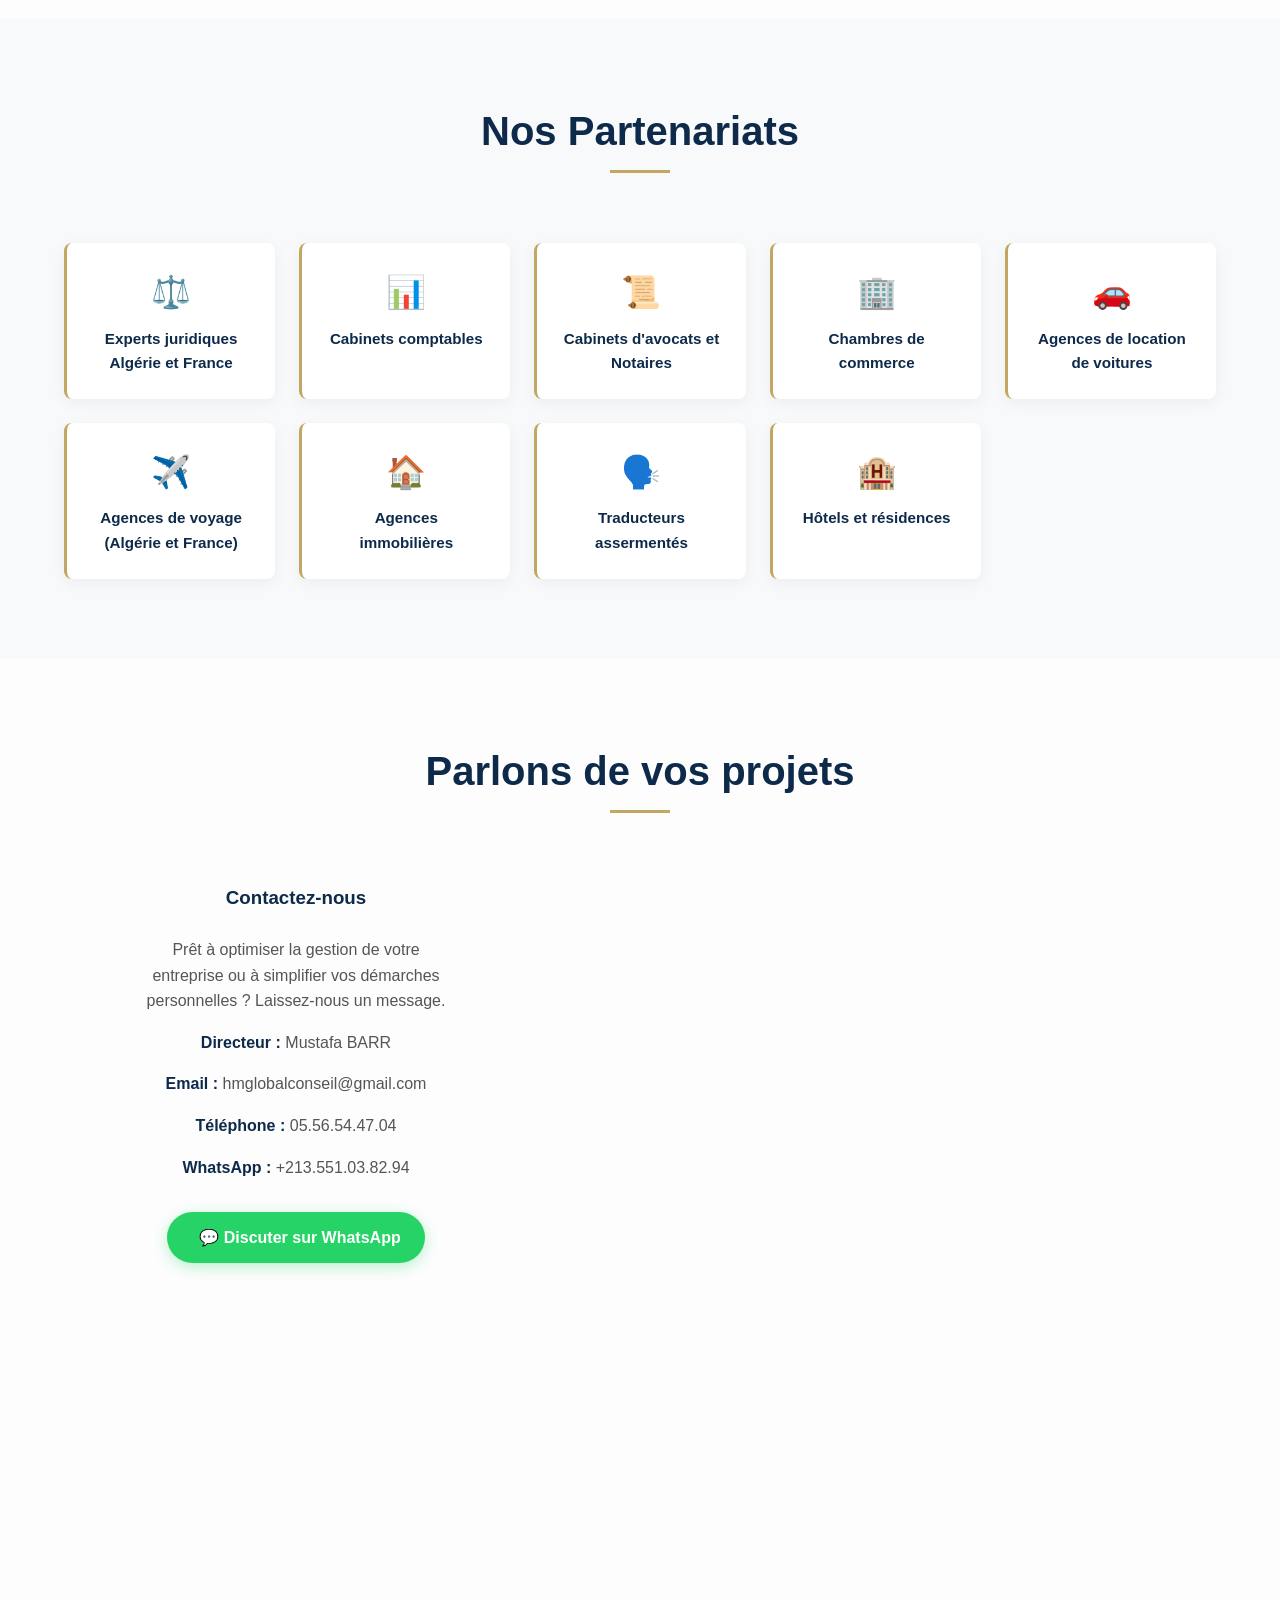
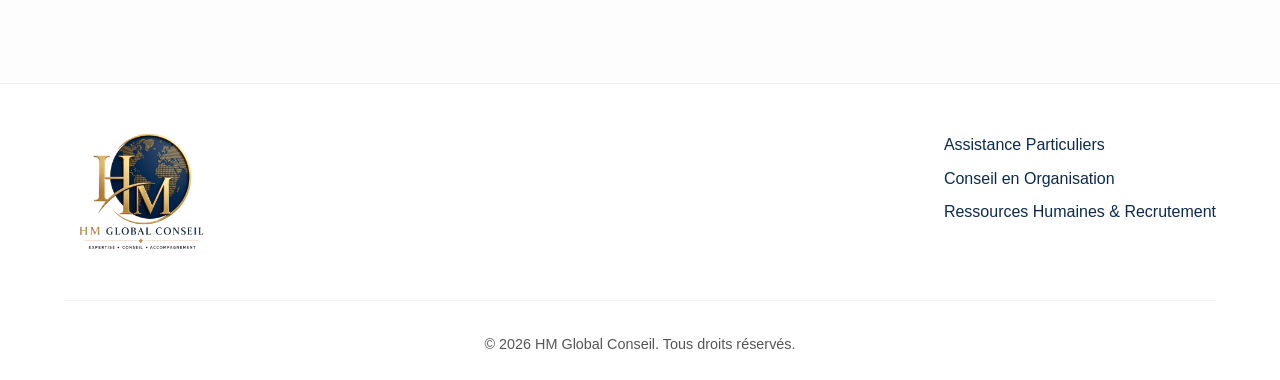
<file: index2.html>
<!DOCTYPE html>
<html lang="fr">

<head>
    <meta charset="UTF-8">
    <meta name="viewport" content="width=device-width, initial-scale=1.0">
    <title>HM Global Conseil | Assistance, Organisation & RH</title>
    <link rel="stylesheet" href="style.css">
    <!-- Translations -->
    <script src="translations/fr.js"></script>
    <script src="translations/en.js"></script>
    <script src="translations/ar.js"></script>
    <script src="translations/kab.js"></script>
</head>

<body>

    <nav>
        <a href="#" class="nav-logo">
            <img src="logo.png" alt="HM Global Conseil Logo">
        </a>
        <div style="display: flex; align-items: center;">
            <button class="mobile-menu-btn" onclick="toggleMobileMenu()" id="mobileMenuBtn">☰</button>
            <ul class="nav-links" id="navLinks">
                <li><a href="#accueil" data-i18n="nav_home">Accueil</a></li>
                <li><a href="#apropos" data-i18n="nav_about">À propos</a></li>
                <li><a href="#services" data-i18n="nav_services">Nos Services</a></li>
                <li><a href="#equipe" data-i18n="nav_team">Équipe</a></li>
                <li><a href="#partenariats" data-i18n="nav_partners">Partenariats</a></li>
                <li><a href="#temoignages" data-i18n="nav_testimonials">Témoignages</a></li>
                <li><a href="#contact" data-i18n="nav_contact">Contact</a></li>
            </ul>

            <div class="lang-switcher">
                <button class="lang-btn" onclick="toggleLangDropdown()">
                    <span id="current-lang-flag">🇫🇷</span>
                    <span id="current-lang-code">FR</span>
                </button>
                <div class="lang-dropdown" id="langDropdown">
                    <div class="lang-option" onclick="setLanguage('fr')"><span>🇫🇷</span> Français</div>
                    <div class="lang-option" onclick="setLanguage('en')"><span>🇬🇧</span> English</div>
                    <div class="lang-option" onclick="setLanguage('ar')"><span>🇩🇿</span> العربية</div>
                    <div class="lang-option" onclick="setLanguage('kab')"><span>🏔️</span> Tamazight</div>
                </div>
            </div>
        </div>
    </nav>

    <section id="accueil" class="hero">
        <img src="logo.png" alt="HM Global Conseil Logo" class="hero-logo">
        <p data-i18n="hero_description">Nous transformons vos contraintes administratives en solutions simples et
            efficaces. Bureau d'assistance
            administrative et conseil en organisation et ressources humaines.</p>
        <div class="hero-buttons">
            <a href="#services" class="btn" data-i18n="hero_btn_services">Découvrir nos services</a>
            <a href="#contact" class="btn btn-outline" data-i18n="hero_btn_contact">Nous contacter</a>
        </div>
    </section>

    <section id="apropos">
        <div class="section-header">
            <h2 class="section-title" data-i18n="about_title">Notre Cabinet</h2>
        </div>
        <div class="about-content">
            <div class="about-text">
                <p data-i18n="about_p1">HM Global Conseil est votre partenaire administratif & RH. Face aux constats
                    actuels tels que le
                    besoin d'accompagnement pour les particuliers et les entreprises, nous vous apportons des solutions
                    sur mesure.</p>
                <p data-i18n="about_p2">Notre atout distinctif : un correspondant basé en France, mobilisé sur le
                    terrain pour accomplir vos
                    démarches avec rigueur et réactivité. Notre objectif est de simplifier vos démarches et de
                    structurer votre performance, que vous soyez une PME en croissance, une startup, un groupe privé ou
                    une filiale de multinationale.</p>
            </div>
            <div class="about-stats">
                <div class="stat-box">
                    <div class="stat-number">2</div>
                    <div data-i18n="stat_publics">Publics : Particuliers & Entreprises</div>
                </div>
                <div class="stat-box">
                    <div class="stat-number">🤝</div>
                    <div data-i18n="stat_network">Réseau de partenaires</div>
                </div>
            </div>
        </div>
    </section>

    <section id="services">
        <div class="section-header">
            <h2 class="section-title" data-i18n="services_title">Nos Domaines d'Expertise</h2>
            <!-- Particuliers Section -->
            <div class="services-container">
                <h3 class="services-main-title" data-i18n="particuliers_main_title">Services aux Particuliers 👤</h3>

                <div class="services-grid">
                    <!-- Pole 1 -->
                    <div class="service-card">
                        <h4 data-i18n="p_title_1">DÉMARCHES & VISAS</h4>
                        <ul class="service-list">
                            <li data-i18n="p_item_1_1">Aide à la constitution de dossiers</li>
                            <li data-i18n="p_item_1_2">Vérification des pièces</li>
                            <li data-i18n="p_item_1_3">Prise de rendez-vous consulaires</li>
                            <li data-i18n="p_item_1_4">Suivi des demandes</li>
                            <li data-i18n="p_item_1_5">Assistance administrative générale</li>
                        </ul>
                    </div>

                    <!-- Pole 2 -->
                    <div class="service-card">
                        <h4 data-i18n="p_title_2">RECOURS & DROIT</h4>
                        <ul class="service-list">
                            <li data-i18n="p_item_2_1">Rédaction de recours</li>
                            <li data-i18n="p_item_2_2">Dossiers de contestation</li>
                            <li data-i18n="p_item_2_3">Orientation vers avocats</li>
                            <li data-i18n="p_item_2_4">Suivi des procédures</li>
                            <li data-i18n="p_item_2_5">Lecture et analyse de dossier</li>
                        </ul>
                    </div>

                    <!-- Pole 3 -->
                    <div class="service-card">
                        <h4 data-i18n="p_title_3">RETRAITE & DROITS SOCIAUX</h4>
                        <ul class="service-list">
                            <li data-i18n="p_item_3_1">Pension de réversion</li>
                            <li data-i18n="p_item_3_2">Reconstitution de carrière</li>
                            <li data-i18n="p_item_3_3">Suivi avec organismes (FR/DZ)</li>
                            <li data-i18n="p_item_3_4">Conseil sur les droits sociaux</li>
                        </ul>
                    </div>

                    <!-- Pole 4 -->
                    <div class="service-card">
                        <h4 data-i18n="p_title_4">LOGEMENT & IMMOBILIER</h4>
                        <ul class="service-list">
                            <li data-i18n="p_item_4_1">Recherche de logement (DZ/FR)</li>
                            <li data-i18n="p_item_4_2">Location de vacances</li>
                            <li data-i18n="p_item_4_3">Assistance à l'installation & Déménagement</li>
                            <li data-i18n="p_item_4_4">Gestion locative & Entretien</li>
                        </ul>
                    </div>

                    <!-- Pole 5 -->
                    <div class="service-card">
                        <h4 data-i18n="p_title_5">TRANSPORT & MOBILITÉ</h4>
                        <ul class="service-list">
                            <li data-i18n="p_item_5_1">Réservations avions et trains</li>
                            <li data-i18n="p_item_5_2">Organisation bagages & Transferts</li>
                            <li data-i18n="p_item_5_3">Location de véhicules</li>
                            <li data-i18n="p_item_5_4">Accueil VIP gares & aéroports</li>
                        </ul>
                    </div>

                    <!-- Pole 6 -->
                    <div class="service-card">
                        <h4 data-i18n="p_title_6">CONCIERGERIE & ÉVÉNEMENTIEL</h4>
                        <ul class="service-list">
                            <li data-i18n="p_item_6_1">Accueil & Chauffeur privé</li>
                            <li data-i18n="p_item_6_2">Assistance locale & Guide</li>
                            <li data-i18n="p_item_6_3">Logistique événementielle</li>
                            <li data-i18n="p_item_6_4">Réservation hôtels & loisirs</li>
                        </ul>
                    </div>

                    <!-- Pole 7 -->
                    <div class="service-card">
                        <h4 data-i18n="p_title_7">ASSISTANCE MÉDICALE</h4>
                        <ul class="service-list">
                            <li data-i18n="p_item_7_1">Rendez-vous médicaux</li>
                            <li data-i18n="p_item_7_2">Déplacements & Hébergement</li>
                            <li data-i18n="p_item_7_3">Coordination santé & Suivi</li>
                            <li data-i18n="p_item_7_4">Assistance hospitalisation</li>
                        </ul>
                    </div>

                    <!-- Pole 8 -->
                    <div class="service-card">
                        <h4 data-i18n="p_title_8">RÉDACTION & ASSISTANCE</h4>
                        <ul class="service-list">
                            <li data-i18n="p_item_8_1">Courriers administratifs</li>
                            <li data-i18n="p_item_8_2">Lettres de motivation & CV</li>
                            <li data-i18n="p_item_8_3">Réclamations & Corrections</li>
                            <li data-i18n="p_item_8_4">Aide à la rédaction de contrats</li>
                        </ul>
                    </div>

                    <!-- Pole 9 -->
                    <div class="service-card">
                        <h4 data-i18n="p_title_9">GESTION DOCUMENTAIRE</h4>
                        <ul class="service-list">
                            <li data-i18n="p_item_9_1">Actes (naissance, mariage...)</li>
                            <li data-i18n="p_item_9_2">Recherche de documents en France</li>
                            <li data-i18n="p_item_9_3">Numérisation sécurisée & Archivage</li>
                            <li data-i18n="p_item_9_4">Envoi sécurisé de documents</li>
                        </ul>
                    </div>
                </div>
            </div>

            <div style="margin: 4rem 0; border-bottom: 2px dashed var(--secondary-gold); opacity: 0.3;"></div>

            <!-- Entreprises Section -->
            <div class="services-container">
                <h3 class="services-main-title" data-i18n="entreprises_main_title">Offres de Services Entreprises 🏢
                </h3>
                <div class="services-grid">
                    <!-- Pole 1 -->
                    <div class="service-card">
                        <h4 data-i18n="entreprises_p1_title">CONSEIL EN ORGANISATION & RH</h4>
                        <ul class="service-list">
                            <li data-i18n="entreprises_p1_item1">Audit et diagnostic organisationnel</li>
                            <li data-i18n="entreprises_p1_item2">Conseil en organisation</li>
                            <li data-i18n="entreprises_p1_item3">Structuration interne</li>
                            <li data-i18n="entreprises_p1_item4">Optimisation des processus</li>
                            <li data-i18n="entreprises_p1_item5">Préconisation avec plan d’actions</li>
                            <li data-i18n="entreprises_p1_item6">Expertise Ressources Humaines</li>
                        </ul>
                    </div>

                    <!-- Pole 2 -->
                    <div class="service-card">
                        <h4 data-i18n="entreprises_p2_title">RECRUTEMENT & FORMATION</h4>
                        <ul class="service-list">
                            <li data-i18n="entreprises_p2_item1">Analyse des besoins & Profilage</li>
                            <li data-i18n="entreprises_p2_item2">Sourcing et recrutement sur mesure</li>
                            <li data-i18n="entreprises_p2_item3">Sélection rigoureuse des candidats</li>
                            <li data-i18n="entreprises_p2_item4">Formation management & Leadership</li>
                            <li data-i18n="entreprises_p2_item5">Coaching professionnel & Accompagnement</li>
                        </ul>
                    </div>

                    <!-- Pole 3 -->
                    <div class="service-card">
                        <h4 data-i18n="entreprises_p3_title">MOBILITÉ PRO & CONCIERGERIE BUSINESS</h4>
                        <ul class="service-list">
                            <li data-i18n="entreprises_p3_item1">Réservation de voyages professionnels</li>
                            <li data-i18n="entreprises_p3_item2">Réservation d’hôtels & Logement pro</li>
                            <li data-i18n="entreprises_p3_item3">Accueil VIP et assistance aéroport</li>
                            <li data-i18n="entreprises_p3_item4">Service chauffeur & Transferts sécurisés</li>
                            <li data-i18n="entreprises_p3_item5">Logistique déplacements France / Algérie</li>
                        </ul>
                    </div>

                    <!-- Pole 4 -->
                    <div class="service-card">
                        <h4 data-i18n="entreprises_p4_title">LOGISTIQUE & TRANSPORT INTERNATIONAL</h4>
                        <ul class="service-list">
                            <li data-i18n="entreprises_p4_item1">Recherche de transporteurs (France / Algérie)</li>
                            <li data-i18n="entreprises_p4_item2">Coordination logistique internationale</li>
                            <li data-i18n="entreprises_p4_item3">Mise en relation avec experts transport</li>
                            <li data-i18n="entreprises_p4_item4">Suivi rigoureux des prestations logistiques</li>
                            <li data-i18n="entreprises_p4_item5">Conseil en optimisation import/export</li>
                        </ul>
                    </div>

                    <!-- Pole 5 -->
                    <div class="service-card">
                        <h4 data-i18n="entreprises_p5_title">ÉVÉNEMENTIEL PROFESSIONNEL</h4>
                        <ul class="service-list">
                            <li data-i18n="entreprises_p5_item1">Recherche de prestataires événementiels</li>
                            <li data-i18n="entreprises_p5_item2">Organisation de séminaires et réunions</li>
                            <li data-i18n="entreprises_p5_item3">Réservation de salles & Équipements</li>
                            <li data-i18n="entreprises_p5_item4">Coordination logistique des événements</li>
                            <li data-i18n="entreprises_p5_item5">Expertise terrain & Suivi opérationnel</li>
                        </ul>
                    </div>

                </div>
            </div>
    </section>

    <section id="valeurs">
        <div class="section-header">
            <h2 class="section-title" data-i18n="commitments_title">Nos Engagements</h2>
        </div>
        <div class="values-grid">
            <div class="value-item">
                <div class="value-icon">🌍</div>
                <h4 data-i18n="value1_title">Présence Terrain</h4>
                <p data-i18n="value1_desc">Un correspondant basé en France, mobilisé pour vous.</p>
            </div>
            <div class="value-item">
                <div class="value-icon">🎯</div>
                <h4 data-i18n="value2_title">Rigueur & Réactivité</h4>
                <p data-i18n="value2_desc">Nous accomplissons vos démarches avec un haut niveau d'exigence et de
                    rapidité.</p>
            </div>
            <div class="value-item">
                <div class="value-icon">🤝</div>
                <h4 data-i18n="value3_title">Réseau d'Experts</h4>
                <p data-i18n="value3_desc">Un partenariat fort avec des avocats, des notaires et des institutions
                    internationales.</p>
            </div>
        </div>
    </section>


    <!-- Team Section -->
    <section id="equipe" class="section">
        <div class="container">
            <div class="section-header">
                <h2 class="section-title" data-i18n="team_title">PRÉSENTATION DE L’ÉQUIPE PROJET</h2>
            </div>
            <div class="team-grid">
                <!-- Role 1 -->
                <div class="team-card">
                    <div class="team-icon">🏢</div>
                    <h3 data-i18n="team_role_1_title">Direction opérationnelle</h3>
                    <p data-i18n="team_role_1_desc">Le fonctionnement et la coordination des activités...</p>
                </div>
                <!-- Role 2 -->
                <div class="team-card">
                    <div class="team-icon">🇩🇿🇫🇷</div>
                    <h3 data-i18n="team_role_2_title">Représentation & accompagnement en France</h3>
                    <p data-i18n="team_role_2_desc">HM Global Conseil dispose également d’un représentant dédié en
                        France...</p>
                </div>
                <!-- Role 3 -->
                <div class="team-card">
                    <div class="team-icon">📋</div>
                    <h3 data-i18n="team_role_3_title">Équipe d’analyse & de gestion des dossiers</h3>
                    <p data-i18n="team_role_3_desc">Une équipe de professionnels qualifiés assure quotidiennement...</p>
                </div>
                <!-- Role 4 -->
                <div class="team-card">
                    <div class="team-icon">⚖️</div>
                    <h3 data-i18n="team_role_4_title">Encadrement juridique & accompagnement spécialisé</h3>
                    <p data-i18n="team_role_4_desc">HM Global Conseil s’appuie sur une équipe de juristes partenaires...
                    </p>
                </div>
            </div>
        </div>
    </section>

    <section id="temoignages">
        <div class="section-header">
            <h2 class="section-title" data-i18n="testimonials_title">Témoignages</h2>
        </div>
        <div class="testimonials-carousel">
            <div class="testimonials-stage" id="testimonial-stage">
                <!-- Testimonials will be injected here by JS -->
            </div>
            <div class="carousel-controls">
                <button class="carousel-btn" onclick="prevTestimonials()">‹</button>
                <div class="carousel-dots" id="carousel-dots">
                    <!-- Dots will be injected here by JS -->
                </div>
                <button class="carousel-btn" onclick="nextTestimonials()">›</button>
            </div>
            <div class="carousel-progress-wrap">
                <div class="carousel-progress-bar" id="carousel-progress"></div>
            </div>
        </div>
    </section>

    <section id="partenariats">
        <div class="section-header">
            <h2 class="section-title" data-i18n="partnerships_title">Nos Partenariats</h2>
        </div>
        <div class="partners-grid">
            <div class="partner-card"><span class="partner-icon">⚖️</span>
                <p data-i18n="partner_item1">Experts juridiques</p>
            </div>
            <div class="partner-card"><span class="partner-icon">📊</span>
                <p data-i18n="partner_item2">Cabinets comptables</p>
            </div>
            <div class="partner-card"><span class="partner-icon">📜</span>
                <p data-i18n="partner_item3">Avocats & Notaires</p>
            </div>
            <div class="partner-card"><span class="partner-icon">🏢</span>
                <p data-i18n="partner_item4">Chambres de commerce</p>
            </div>
            <div class="partner-card"><span class="partner-icon">🚗</span>
                <p data-i18n="partner_item5">Location voitures</p>
            </div>
            <div class="partner-card"><span class="partner-icon">✈️</span>
                <p data-i18n="partner_item6">Agences de voyage</p>
            </div>
            <div class="partner-card"><span class="partner-icon">🏠</span>
                <p data-i18n="partner_item7">Agences immobilières</p>
            </div>
            <div class="partner-card"><span class="partner-icon">🗣️</span>
                <p data-i18n="partner_item8">Traducteurs assermentés</p>
            </div>
            <div class="partner-card"><span class="partner-icon">🏨</span>
                <p data-i18n="partner_item9">Hôtels & Résidences</p>
            </div>
        </div>
    </section>

    <section id="contact">
        <div class="section-header">
            <h2 class="section-title" data-i18n="contact_title">Parlons de vos projets</h2>
        </div>
        <div class="contact-container" style="justify-content: center;">
            <div class="contact-info" style="max-width: 600px; text-align: center;">
                <h3 data-i18n="contact_subtitle">Contactez-nous</h3>
                <p data-i18n="contact_description">Prêt à optimiser la gestion de votre entreprise ou à simplifier vos
                    démarches personnelles ?</p>
                <p><strong data-i18n="contact_director">Gérant :</strong> Mustafa BARR</p>
                <p><strong>Email :</strong> hmglobalconseil@gmail.com</p>
                <p><strong>Téléphone :</strong> 05.56.54.47.04</p>
                <p><strong>WhatsApp :</strong> +213.551.03.82.94</p>
                <div style="display: flex; justify-content: center; margin-top: 1rem;">
                    <a href="https://wa.me/213551038294" class="whatsapp-btn" target="_blank">
                        <span data-i18n="btn_whatsapp">Discuter sur WhatsApp</span>
                    </a>
                </div>

                <div class="contact-map">
                    <iframe
                        src="https://www.google.com/maps/embed?pb=!1m18!1m12!1m3!1d3213.3617680990446!2d4.2657695!3d36.3520152!2m3!1f0!2f0!3f0!3m2!1i1024!2i768!4f13.1!3m3!1m2!1s0x128c5b00591c6461%3A0xab6868b5807d4190!2sHM%20Global%20Conseil!5e0!3m2!1sen!2sfr!4v1778344179576!5m2!1sen!2sfr"
                        width="100%" height="300" style="border:0; border-radius: 10px; margin-top: 2rem;"
                        allowfullscreen="" loading="lazy" referrerpolicy="no-referrer-when-downgrade"></iframe>
                </div>
            </div>
        </div>
    </section>


    <footer>
        <div class="footer-content">
            <div class="footer-logo">
                <img src="logo.png" alt="HM Global Conseil Logo">
            </div>
            <div>
                <p style="margin-bottom: 0.5rem; color: var(--primary-navy);" data-i18n="footer_service1">Assistance
                    Particuliers</p>
                <p style="margin-bottom: 0.5rem; color: var(--primary-navy);" data-i18n="footer_service2">Conseil en
                    Organisation</p>
                <p style="color: var(--primary-navy);" data-i18n="footer_service3">Ressources Humaines & Recrutement</p>
            </div>
        </div>
        <div class="footer-bottom">
            <p data-i18n="footer_copyright">&copy; 2026 HM Global Conseil. Tous droits réservés.</p>
        </div>
    </footer>

    <script>
        const allTranslations = {
            fr: translationsFr,
            en: translationsEn,
            ar: translationsAr,
            kab: translationsKab
        };

        let currentLanguage = 'fr';
        let testimonialIndex = 0;
        const testimonialsPerPage = 3;
        const totalTestimonials = 10;
        let autoFlipInterval;

        function toggleLangDropdown() {
            document.getElementById('langDropdown').classList.toggle('show');
        }

        window.onclick = function (event) {
            if (!event.target.matches('.lang-btn') && !event.target.closest('.lang-btn')) {
                const dropdowns = document.getElementsByClassName("lang-dropdown");
                for (let i = 0; i < dropdowns.length; i++) {
                    const openDropdown = dropdowns[i];
                    if (openDropdown.classList.contains('show')) {
                        openDropdown.classList.remove('show');
                    }
                }
            }
        }

        function renderTestimonials() {
            const stage = document.getElementById('testimonial-stage');
            const dotsContainer = document.getElementById('carousel-dots');
            const trans = allTranslations[currentLanguage];

            // For mobile, we might want 1 per page, but for now let's stick to 3 or dynamic
            const perPage = window.innerWidth <= 900 ? 1 : 3;
            const numPages = Math.ceil(totalTestimonials / perPage);

            // Adjust testimonialIndex if out of bounds
            if (testimonialIndex >= numPages) testimonialIndex = 0;

            stage.classList.add('fade-out');

            setTimeout(() => {
                stage.innerHTML = '';
                const start = testimonialIndex * perPage;
                const end = Math.min(start + perPage, totalTestimonials);

                for (let i = start; i < end; i++) {
                    const num = i + 1;
                    const card = document.createElement('div');
                    card.className = 'testimonial-card';
                    card.innerHTML = `
                        <div class="testimonial-stars">⭐️⭐️⭐️⭐️⭐️</div>
                        <p class="testimonial-text">${trans[`testimonial${num}_text`] || trans[`testimonial1_text`]}</p>
                        <p class="testimonial-author">— ${trans[`testimonial${num}_author`] || '...'}</p>
                    `;
                    stage.appendChild(card);
                }

                // Render Dots
                dotsContainer.innerHTML = '';
                for (let i = 0; i < numPages; i++) {
                    const dot = document.createElement('div');
                    dot.className = `carousel-dot ${i === testimonialIndex ? 'active' : ''}`;
                    dot.onclick = () => {
                        testimonialIndex = i;
                        renderTestimonials();
                        resetInterval();
                    };
                    dotsContainer.appendChild(dot);
                }

                stage.classList.remove('fade-out');
                stage.classList.add('fade-in');
            }, 400);
        }

        function nextTestimonials() {
            const perPage = window.innerWidth <= 900 ? 1 : 3;
            const numPages = Math.ceil(totalTestimonials / perPage);
            testimonialIndex = (testimonialIndex + 1) % numPages;
            renderTestimonials();
            resetInterval();
        }

        function prevTestimonials() {
            const perPage = window.innerWidth <= 900 ? 1 : 3;
            const numPages = Math.ceil(totalTestimonials / perPage);
            testimonialIndex = (testimonialIndex - 1 + numPages) % numPages;
            renderTestimonials();
            resetInterval();
        }

        function startProgressBar() {
            const bar = document.getElementById('carousel-progress');
            if (!bar) return;
            bar.style.transition = 'none';
            bar.style.width = '0%';
            // Force reflow to reset transition
            void bar.offsetWidth;
            bar.style.transition = 'width 7s linear';
            bar.style.width = '100%';
        }

        function resetInterval() {
            clearInterval(autoFlipInterval);
            startProgressBar();
            autoFlipInterval = setInterval(nextTestimonials, 7000);
        }

        function setLanguage(lang) {
            currentLanguage = lang;
            const html = document.documentElement;
            html.setAttribute('lang', lang);

            if (lang === 'ar') {
                html.setAttribute('dir', 'rtl');
            } else {
                html.setAttribute('dir', 'ltr');
            }

            const translations = allTranslations[lang];
            if (!translations) {
                console.error("Translations not found for:", lang);
                return;
            }

            // Update text content
            document.querySelectorAll('[data-i18n]').forEach(el => {
                const key = el.getAttribute('data-i18n');
                if (translations[key]) {
                    el.innerText = translations[key];
                }
            });

            // Update placeholders
            document.querySelectorAll('[data-i18n-placeholder]').forEach(el => {
                const key = el.getAttribute('data-i18n-placeholder');
                if (translations[key]) {
                    el.setAttribute('placeholder', translations[key]);
                }
            });

            // Update current language display
            const codes = { fr: 'FR', en: 'EN', ar: 'ع', kab: 'KB' };
            const flags = { fr: '🇫🇷', en: '🇬🇧', ar: '🇩🇿', kab: '🏔️' };
            document.getElementById('current-lang-code').innerText = codes[lang];
            document.getElementById('current-lang-flag').innerText = flags[lang];

            localStorage.setItem('preferredLang', lang);
            document.getElementById('langDropdown').classList.remove('show');

            renderTestimonials();
        }

        // Initialize language
        document.addEventListener('DOMContentLoaded', () => {
            const savedLang = localStorage.getItem('preferredLang') || 'fr';
            setLanguage(savedLang);
            resetInterval();
        });

        window.onresize = renderTestimonials;
    </script>
</body>

<script>
    function toggleMobileMenu() {
        const navLinks = document.getElementById('navLinks');
        const mobileBtn = document.getElementById('mobileMenuBtn');

        navLinks.classList.toggle('active');

        if (navLinks.classList.contains('active')) {
            mobileBtn.innerHTML = '✕';
            document.body.style.overflow = 'hidden';
        } else {
            mobileBtn.innerHTML = '☰';
            document.body.style.overflow = 'auto';
        }
    }

    // Close menu when clicking any link
    document.addEventListener('click', function (e) {
        const navLinks = document.getElementById('navLinks');
        const mobileBtn = document.getElementById('mobileMenuBtn');

        if (navLinks && navLinks.classList.contains('active')) {
            if (e.target.tagName === 'A' || (!navLinks.contains(e.target) && !mobileBtn.contains(e.target))) {
                navLinks.classList.remove('active');
                mobileBtn.innerHTML = '☰';
                document.body.style.overflow = 'auto';
            }
        }
    });
</script>
</body>

</html>
</file>
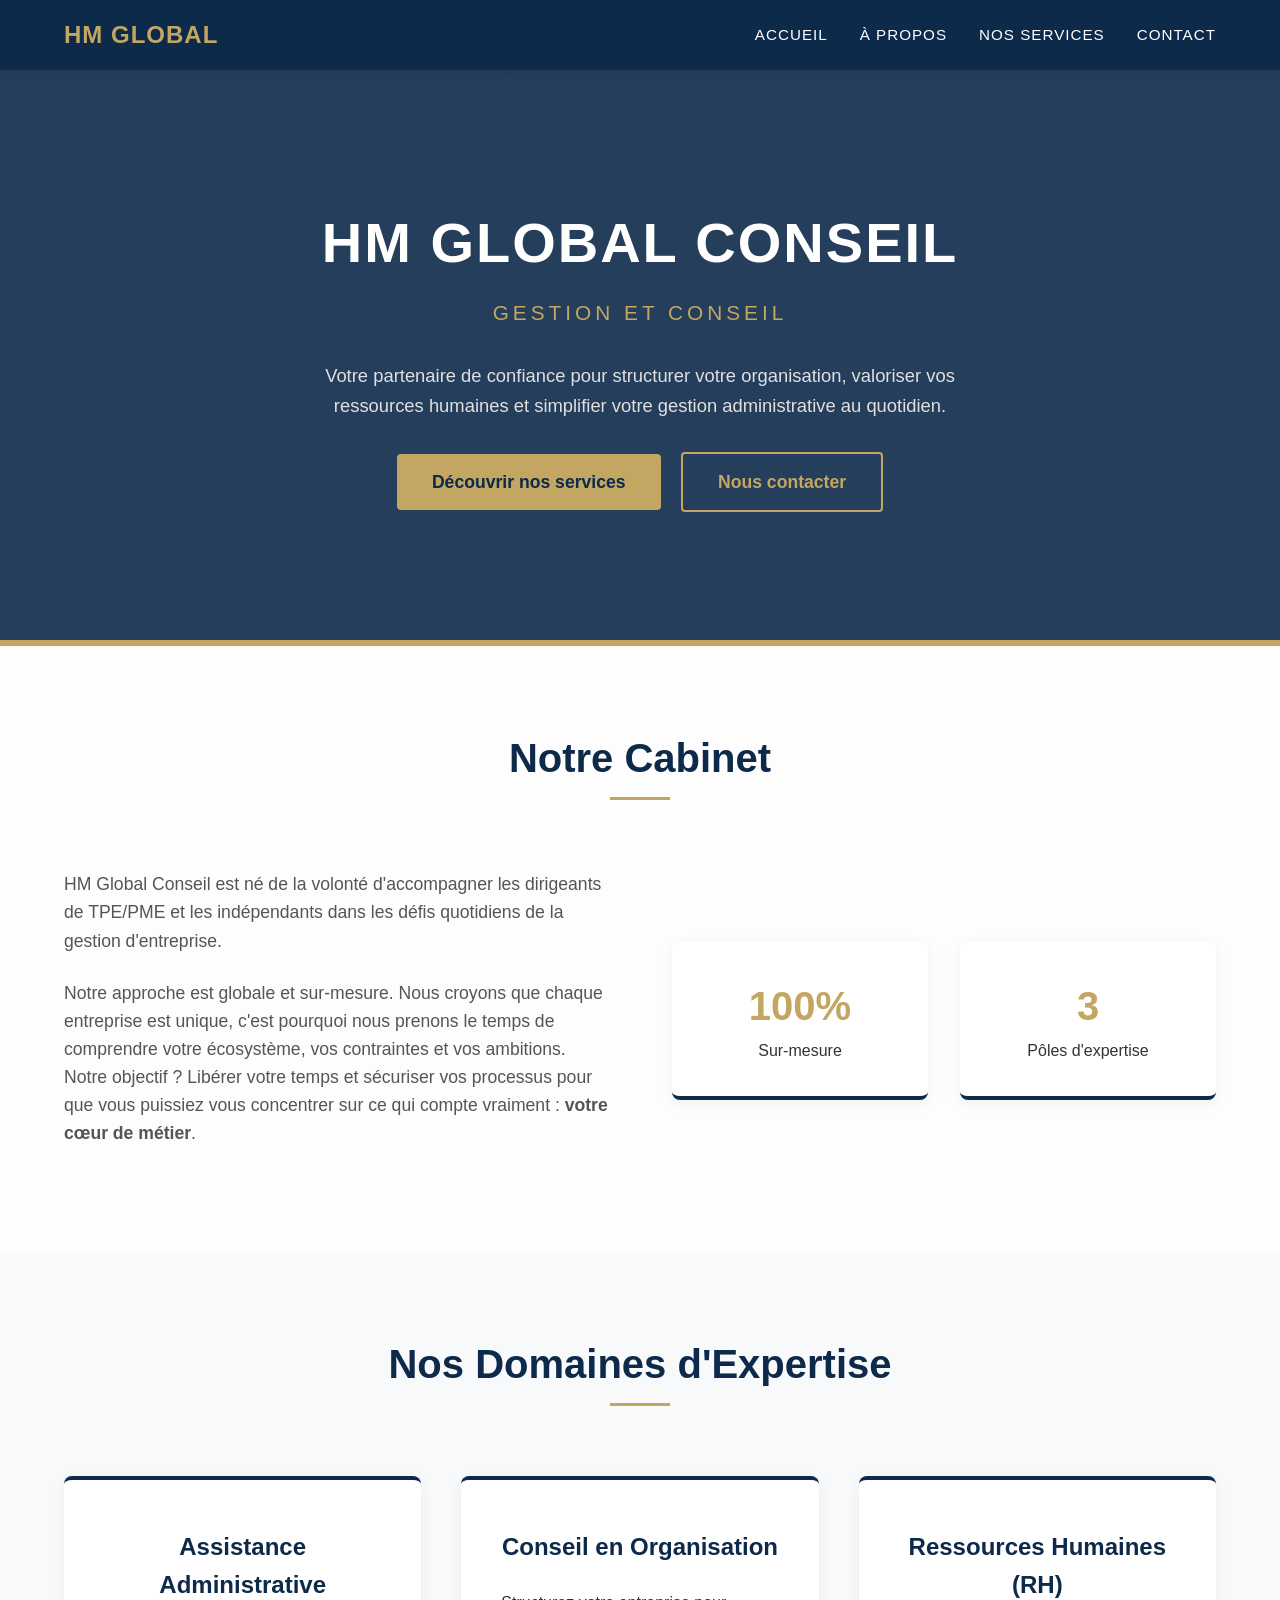
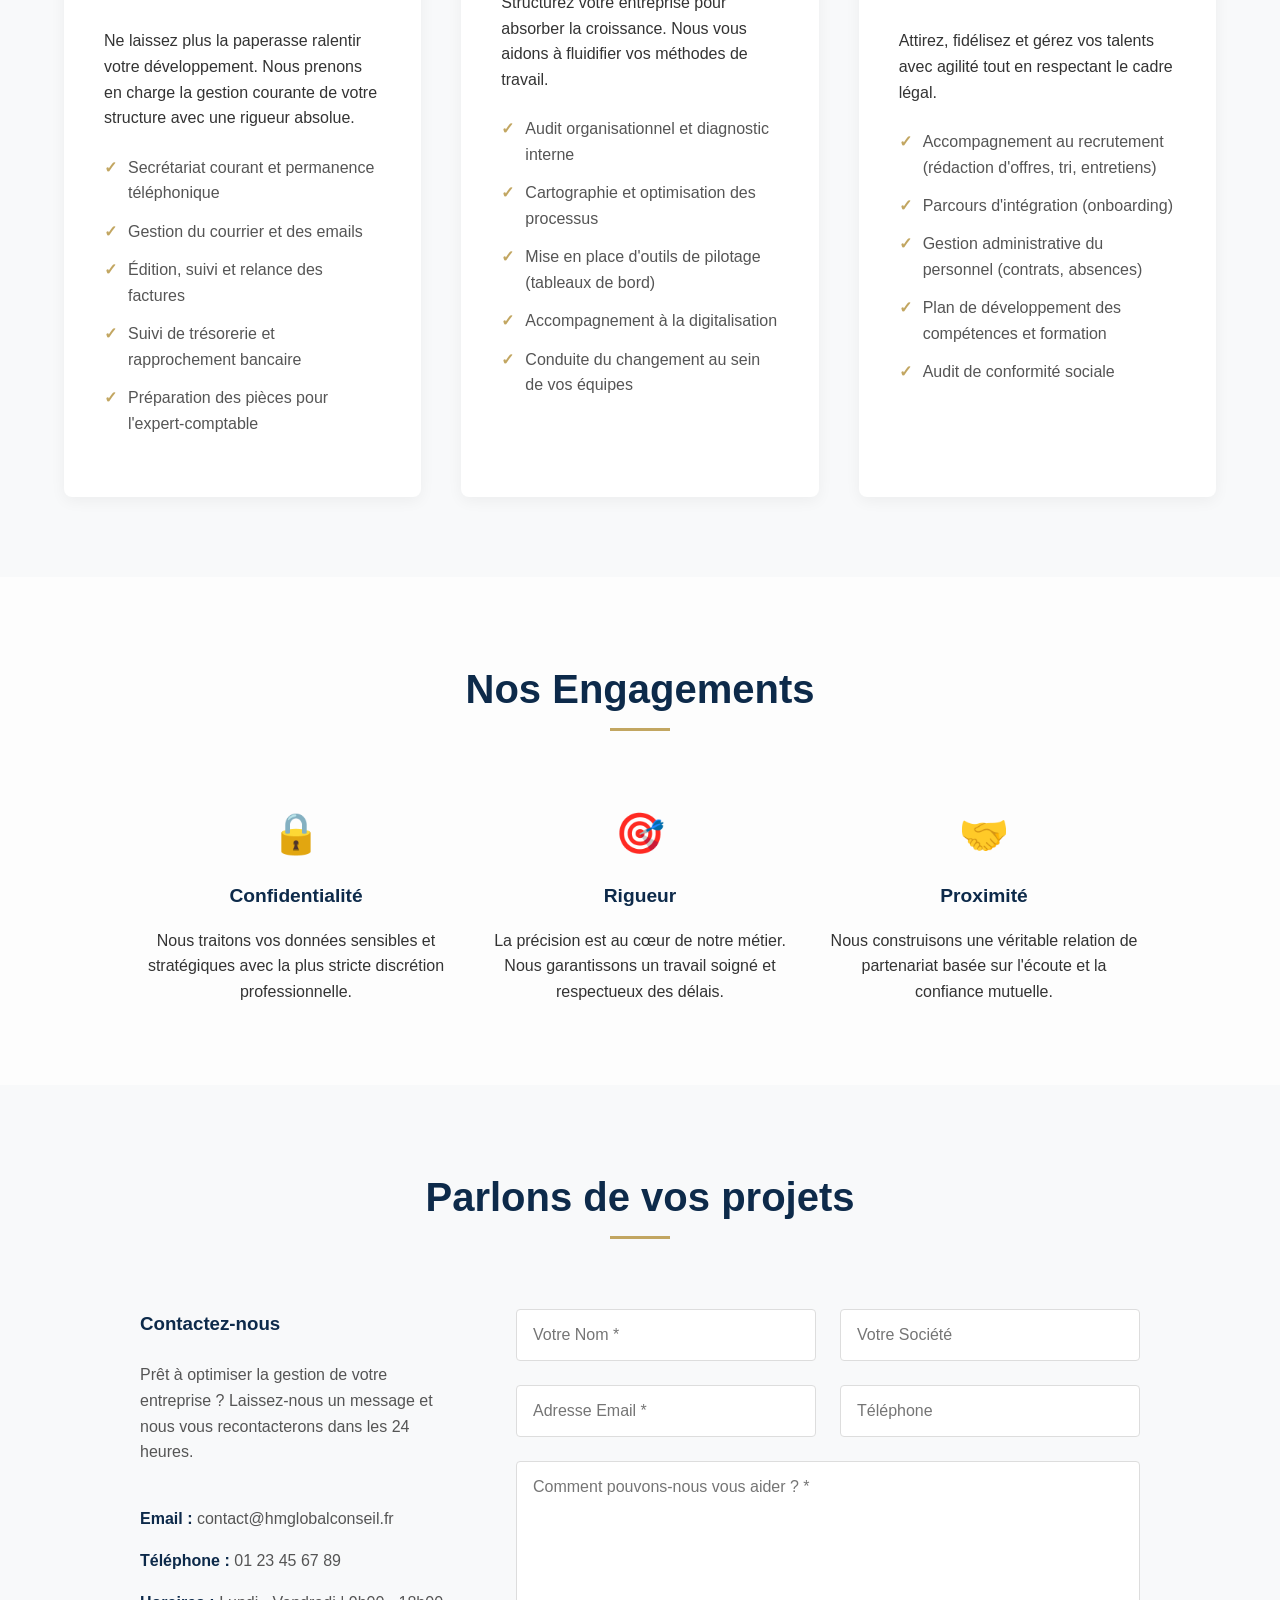
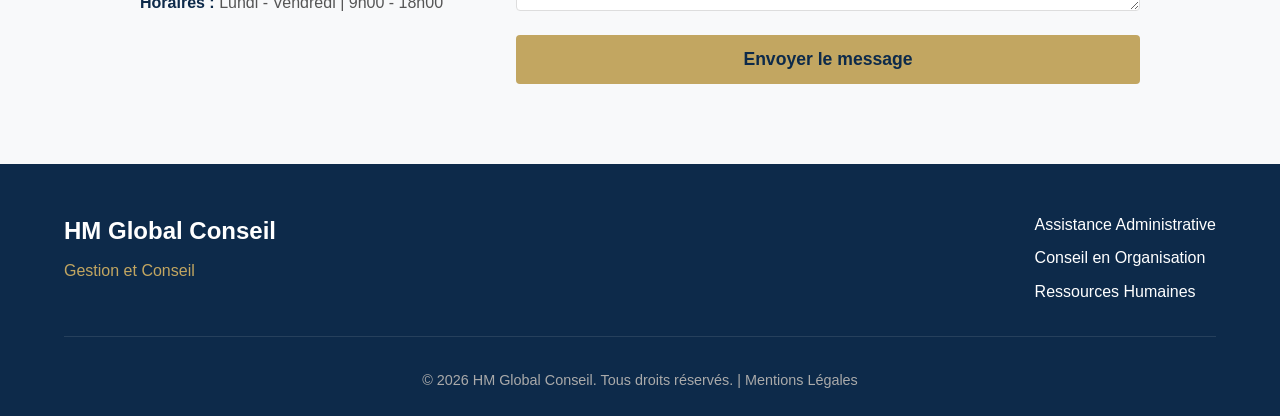
<file: hidden/test.html>
<!DOCTYPE html>
<html lang="fr">

<head>
    <meta charset="UTF-8">
    <meta name="viewport" content="width=device-width, initial-scale=1.0">
    <title>HM Global Conseil | Assistance, Organisation & RH</title>
    <style>
        /* Base Styles & Reset */
        * {
            margin: 0;
            padding: 0;
            box-sizing: border-box;
            font-family: 'Segoe UI', Roboto, Helvetica, Arial, sans-serif;
        }

        html {
            scroll-behavior: smooth;
        }

        body {
            background-color: #fdfdfd;
            color: #333;
            line-height: 1.6;
        }

        /* Color Palette */
        :root {
            --primary-navy: #0d2a4a;
            --secondary-gold: #c2a661;
            --light-bg: #f8f9fa;
            --text-muted: #555;
        }

        /* Navigation Bar */
        nav {
            background-color: var(--primary-navy);
            color: white;
            padding: 1rem 5%;
            display: flex;
            justify-content: space-between;
            align-items: center;
            position: sticky;
            top: 0;
            z-index: 1000;
            box-shadow: 0 2px 10px rgba(0, 0, 0, 0.1);
        }

        .nav-logo {
            font-size: 1.5rem;
            font-weight: bold;
            color: var(--secondary-gold);
            text-decoration: none;
            letter-spacing: 1px;
        }

        .nav-links {
            list-style: none;
            display: flex;
            gap: 2rem;
        }

        .nav-links a {
            color: white;
            text-decoration: none;
            font-size: 0.95rem;
            text-transform: uppercase;
            letter-spacing: 1px;
            transition: color 0.3s;
        }

        .nav-links a:hover {
            color: var(--secondary-gold);
        }

        /* Hero Section */
        .hero {
            background: linear-gradient(rgba(13, 42, 74, 0.9), rgba(13, 42, 74, 0.9)), url('https://images.unsplash.com/photo-1454165804606-c3d57bc86b40?auto=format&fit=crop&q=80&w=2000') center/cover;
            color: white;
            text-align: center;
            padding: 8rem 2rem;
            border-bottom: 6px solid var(--secondary-gold);
        }

        .hero h1 {
            font-size: 3.5rem;
            letter-spacing: 2px;
            margin-bottom: 0.5rem;
        }

        .hero h2 {
            font-size: 1.3rem;
            color: var(--secondary-gold);
            font-weight: 400;
            letter-spacing: 4px;
            margin-bottom: 2rem;
            text-transform: uppercase;
        }

        .hero p {
            max-width: 700px;
            margin: 0 auto 2rem auto;
            font-size: 1.15rem;
            color: #e0e0e0;
        }

        .btn {
            display: inline-block;
            background-color: var(--secondary-gold);
            color: var(--primary-navy);
            padding: 14px 35px;
            text-decoration: none;
            font-weight: bold;
            font-size: 1.1rem;
            border-radius: 4px;
            transition: background-color 0.3s, transform 0.2s;
            border: none;
            cursor: pointer;
        }

        .btn:hover {
            background-color: #d4b873;
            transform: scale(1.02);
        }

        .btn-outline {
            background-color: transparent;
            color: var(--secondary-gold);
            border: 2px solid var(--secondary-gold);
            margin-left: 1rem;
        }

        .btn-outline:hover {
            background-color: var(--secondary-gold);
            color: var(--primary-navy);
        }

        /* Common Section Styles */
        section {
            padding: 5rem 5%;
        }

        section:nth-child(even) {
            background-color: var(--light-bg);
        }

        .section-header {
            text-align: center;
            margin-bottom: 4rem;
        }

        .section-title {
            color: var(--primary-navy);
            font-size: 2.5rem;
            margin-bottom: 1rem;
            position: relative;
            display: inline-block;
        }

        .section-title::after {
            content: '';
            width: 60px;
            height: 3px;
            background-color: var(--secondary-gold);
            position: absolute;
            bottom: -10px;
            left: 50%;
            transform: translateX(-50%);
        }

        /* About Section */
        .about-content {
            display: flex;
            gap: 4rem;
            align-items: center;
            max-width: 1200px;
            margin: 0 auto;
        }

        .about-text {
            flex: 1;
        }

        .about-text p {
            margin-bottom: 1.5rem;
            font-size: 1.1rem;
            color: var(--text-muted);
        }

        .about-stats {
            flex: 1;
            display: grid;
            grid-template-columns: 1fr 1fr;
            gap: 2rem;
        }

        .stat-box {
            background: white;
            padding: 2rem;
            border-radius: 8px;
            box-shadow: 0 4px 15px rgba(0, 0, 0, 0.05);
            text-align: center;
            border-bottom: 4px solid var(--primary-navy);
        }

        .stat-number {
            font-size: 2.5rem;
            color: var(--secondary-gold);
            font-weight: bold;
        }

        /* Services Section */
        .services-grid {
            display: grid;
            grid-template-columns: repeat(auto-fit, minmax(350px, 1fr));
            gap: 2.5rem;
            max-width: 1200px;
            margin: 0 auto;
        }

        .service-card {
            background: white;
            padding: 3rem 2.5rem;
            border-radius: 8px;
            box-shadow: 0 4px 15px rgba(0, 0, 0, 0.05);
            border-top: 4px solid var(--primary-navy);
            transition: transform 0.3s ease, box-shadow 0.3s ease;
        }

        .service-card:hover {
            transform: translateY(-5px);
            box-shadow: 0 8px 25px rgba(0, 0, 0, 0.1);
            border-top-color: var(--secondary-gold);
        }

        .service-card h3 {
            color: var(--primary-navy);
            margin-bottom: 1.5rem;
            font-size: 1.5rem;
            text-align: center;
        }

        .service-list {
            list-style: none;
            margin-top: 1.5rem;
        }

        .service-list li {
            margin-bottom: 0.8rem;
            padding-left: 1.5rem;
            position: relative;
            color: var(--text-muted);
        }

        .service-list li::before {
            content: '✓';
            position: absolute;
            left: 0;
            color: var(--secondary-gold);
            font-weight: bold;
        }

        /* Values Section */
        .values-grid {
            display: grid;
            grid-template-columns: repeat(3, 1fr);
            gap: 2rem;
            max-width: 1000px;
            margin: 0 auto;
            text-align: center;
        }

        .value-item h4 {
            color: var(--primary-navy);
            font-size: 1.2rem;
            margin-bottom: 1rem;
        }

        .value-icon {
            font-size: 2.5rem;
            color: var(--secondary-gold);
            margin-bottom: 1rem;
        }

        /* Contact Section */
        .contact-container {
            max-width: 1000px;
            margin: 0 auto;
            display: grid;
            grid-template-columns: 1fr 2fr;
            gap: 4rem;
        }

        .contact-info h3 {
            color: var(--primary-navy);
            margin-bottom: 1.5rem;
        }

        .contact-info p {
            margin-bottom: 1rem;
            color: var(--text-muted);
        }

        .contact-info strong {
            color: var(--primary-navy);
        }

        .contact-form {
            display: flex;
            flex-direction: column;
            gap: 1.5rem;
        }

        .form-group {
            display: flex;
            gap: 1.5rem;
        }

        .form-group input {
            width: 100%;
        }

        input,
        textarea {
            padding: 1rem;
            border: 1px solid #ddd;
            border-radius: 4px;
            font-size: 1rem;
            font-family: inherit;
        }

        input:focus,
        textarea:focus {
            outline: none;
            border-color: var(--secondary-gold);
        }

        textarea {
            resize: vertical;
            min-height: 150px;
        }

        /* Footer */
        footer {
            background-color: var(--primary-navy);
            color: #aaa;
            padding: 3rem 5% 1.5rem;
        }

        .footer-content {
            display: flex;
            justify-content: space-between;
            max-width: 1200px;
            margin: 0 auto 2rem auto;
            border-bottom: 1px solid rgba(255, 255, 255, 0.1);
            padding-bottom: 2rem;
        }

        .footer-logo h2 {
            color: white;
            font-size: 1.5rem;
            margin-bottom: 0.5rem;
        }

        .footer-logo p {
            color: var(--secondary-gold);
        }

        .footer-bottom {
            text-align: center;
            font-size: 0.9rem;
        }

        /* Responsive Design */
        @media (max-width: 900px) {

            .about-content,
            .contact-container {
                flex-direction: column;
                grid-template-columns: 1fr;
            }

            .values-grid {
                grid-template-columns: 1fr;
            }

            .nav-links {
                display: none;
                /* Add a hamburger menu here for a real production site */
            }

            .form-group {
                flex-direction: column;
                gap: 1.5rem;
            }
        }
    </style>
</head>

<body>

    <nav>
        <a href="#" class="nav-logo">HM GLOBAL</a>
        <ul class="nav-links">
            <li><a href="#accueil">Accueil</a></li>
            <li><a href="#apropos">À propos</a></li>
            <li><a href="#services">Nos Services</a></li>
            <li><a href="#contact">Contact</a></li>
        </ul>
    </nav>

    <section id="accueil" class="hero">
        <h1>HM GLOBAL CONSEIL</h1>
        <h2>Gestion et Conseil</h2>
        <p>Votre partenaire de confiance pour structurer votre organisation, valoriser vos ressources humaines et
            simplifier votre gestion administrative au quotidien.</p>
        <div class="hero-buttons">
            <a href="#services" class="btn">Découvrir nos services</a>
            <a href="#contact" class="btn btn-outline">Nous contacter</a>
        </div>
    </section>

    <section id="apropos">
        <div class="section-header">
            <h2 class="section-title">Notre Cabinet</h2>
        </div>
        <div class="about-content">
            <div class="about-text">
                <p>HM Global Conseil est né de la volonté d'accompagner les dirigeants de TPE/PME et les
                    indépendants dans les défis quotidiens de la gestion d'entreprise.</p>
                <p>Notre approche est globale et sur-mesure. Nous croyons que chaque entreprise est unique, c'est
                    pourquoi nous prenons le temps de comprendre votre écosystème, vos contraintes et vos ambitions.
                    Notre objectif ? Libérer votre temps et sécuriser vos processus pour que vous puissiez vous
                    concentrer sur ce qui compte vraiment : <strong>votre cœur de métier</strong>.</p>
            </div>
            <div class="about-stats">
                <div class="stat-box">
                    <div class="stat-number">100%</div>
                    <div>Sur-mesure</div>
                </div>
                <div class="stat-box">
                    <div class="stat-number">3</div>
                    <div>Pôles d'expertise</div>
                </div>
            </div>
        </div>
    </section>

    <section id="services">
        <div class="section-header">
            <h2 class="section-title">Nos Domaines d'Expertise</h2>
        </div>
        <div class="services-grid">

            <div class="service-card">
                <h3>Assistance Administrative</h3>
                <p>Ne laissez plus la paperasse ralentir votre développement. Nous prenons en charge la gestion courante
                    de votre structure avec une rigueur absolue.</p>
                <ul class="service-list">
                    <li>Secrétariat courant et permanence téléphonique</li>
                    <li>Gestion du courrier et des emails</li>
                    <li>Édition, suivi et relance des factures</li>
                    <li>Suivi de trésorerie et rapprochement bancaire</li>
                    <li>Préparation des pièces pour l'expert-comptable</li>
                </ul>
            </div>

            <div class="service-card">
                <h3>Conseil en Organisation</h3>
                <p>Structurez votre entreprise pour absorber la croissance. Nous vous aidons à fluidifier vos méthodes
                    de travail.</p>
                <ul class="service-list">
                    <li>Audit organisationnel et diagnostic interne</li>
                    <li>Cartographie et optimisation des processus</li>
                    <li>Mise en place d'outils de pilotage (tableaux de bord)</li>
                    <li>Accompagnement à la digitalisation</li>
                    <li>Conduite du changement au sein de vos équipes</li>
                </ul>
            </div>

            <div class="service-card">
                <h3>Ressources Humaines (RH)</h3>
                <p>Attirez, fidélisez et gérez vos talents avec agilité tout en respectant le cadre légal.</p>
                <ul class="service-list">
                    <li>Accompagnement au recrutement (rédaction d'offres, tri, entretiens)</li>
                    <li>Parcours d'intégration (onboarding)</li>
                    <li>Gestion administrative du personnel (contrats, absences)</li>
                    <li>Plan de développement des compétences et formation</li>
                    <li>Audit de conformité sociale</li>
                </ul>
            </div>

        </div>
    </section>

    <section id="valeurs">
        <div class="section-header">
            <h2 class="section-title">Nos Engagements</h2>
        </div>
        <div class="values-grid">
            <div class="value-item">
                <div class="value-icon">🔒</div>
                <h4>Confidentialité</h4>
                <p>Nous traitons vos données sensibles et stratégiques avec la plus stricte discrétion professionnelle.
                </p>
            </div>
            <div class="value-item">
                <div class="value-icon">🎯</div>
                <h4>Rigueur</h4>
                <p>La précision est au cœur de notre métier. Nous garantissons un travail soigné et respectueux des
                    délais.</p>
            </div>
            <div class="value-item">
                <div class="value-icon">🤝</div>
                <h4>Proximité</h4>
                <p>Nous construisons une véritable relation de partenariat basée sur l'écoute et la confiance mutuelle.
                </p>
            </div>
        </div>
    </section>

    <section id="contact">
        <div class="section-header">
            <h2 class="section-title">Parlons de vos projets</h2>
        </div>
        <div class="contact-container">
            <div class="contact-info">
                <h3>Contactez-nous</h3>
                <p>Prêt à optimiser la gestion de votre entreprise ? Laissez-nous un message et nous vous recontacterons
                    dans les 24 heures.</p>
                <br>
                <p><strong>Email :</strong> contact@hmglobalconseil.fr</p>
                <p><strong>Téléphone :</strong> 01 23 45 67 89</p>
                <p><strong>Horaires :</strong> Lundi - Vendredi | 9h00 - 18h00</p>
            </div>

            <form class="contact-form">
                <div class="form-group">
                    <input type="text" placeholder="Votre Nom *" required>
                    <input type="text" placeholder="Votre Société">
                </div>
                <div class="form-group">
                    <input type="email" placeholder="Adresse Email *" required>
                    <input type="tel" placeholder="Téléphone">
                </div>
                <textarea placeholder="Comment pouvons-nous vous aider ? *" required></textarea>
                <button type="submit" class="btn">Envoyer le message</button>
            </form>
        </div>
    </section>

    <footer>
        <div class="footer-content">
            <div class="footer-logo">
                <h2>HM Global Conseil</h2>
                <p>Gestion et Conseil</p>
            </div>
            <div>
                <p style="margin-bottom: 0.5rem; color: white;">Assistance Administrative</p>
                <p style="margin-bottom: 0.5rem; color: white;">Conseil en Organisation</p>
                <p style="color: white;">Ressources Humaines</p>
            </div>
        </div>
        <div class="footer-bottom">
            <p>&copy; 2026 HM Global Conseil. Tous droits réservés. | Mentions Légales</p>
        </div>
    </footer>

</body>

</html>
</file>
<file: style.css>
/* Base Styles & Reset */
* {
    margin: 0;
    padding: 0;
    box-sizing: border-box;
    font-family: 'Segoe UI', Roboto, Helvetica, Arial, sans-serif;
}

html {
    scroll-behavior: smooth;
}

body {
    background-color: #fdfdfd;
    color: #333;
    line-height: 1.6;
}

/* Color Palette */
:root {
    --primary-navy: #0d2a4a;
    --secondary-gold: #c2a661;
    --light-bg: #f8f9fa;
    --text-muted: #555;
}

/* Navigation Bar */
nav {
    background-color: white;
    color: var(--primary-navy);
    padding: 0.5rem 5%;
    display: flex;
    justify-content: space-between;
    align-items: center;
    position: sticky;
    top: 0;
    z-index: 1000;
    box-shadow: 0 2px 10px rgba(0, 0, 0, 0.1);
}

.nav-logo {
    display: flex;
    align-items: center;
    text-decoration: none;
}

.nav-logo img {
    max-height: 100px;
    max-width: 90%;
    width: auto;
}

.nav-links {
    list-style: none;
    display: flex;
    gap: 2rem;
}

.nav-links a {
    color: var(--primary-navy);
    text-decoration: none;
    font-size: 0.95rem;
    text-transform: uppercase;
    letter-spacing: 1px;
    transition: color 0.3s;
}

.nav-links a:hover {
    color: var(--secondary-gold);
}

/* Hero Section */
.hero {
    background: linear-gradient(rgba(255, 255, 255, 0.95), rgba(255, 255, 255, 0.95)), url('https://images.unsplash.com/photo-1454165804606-c3d57bc86b40?auto=format&fit=crop&q=80&w=2000') center/cover;
    color: var(--primary-navy);
    text-align: center;
    padding: 6rem 2rem;
    border-bottom: 6px solid var(--secondary-gold);
}

.hero-logo {
    max-width: 90%;
    width: 600px;
    height: auto;
    margin-bottom: 2rem;
}

.hero h1 {
    font-size: 3.5rem;
    letter-spacing: 2px;
    margin-bottom: 0.5rem;
}

.hero h2 {
    font-size: 1.3rem;
    color: var(--secondary-gold);
    font-weight: 400;
    letter-spacing: 4px;
    margin-bottom: 2rem;
    text-transform: uppercase;
}

.hero p {
    max-width: 700px;
    margin: 0 auto 2rem auto;
    font-size: 1.15rem;
    color: var(--text-muted);
}

.hero-buttons {
    display: flex;
    justify-content: center;
    gap: 1.5rem;
    flex-wrap: wrap;
}

.btn {
    display: inline-block;
    background-color: var(--secondary-gold);
    color: var(--primary-navy);
    padding: 14px 35px;
    text-decoration: none;
    font-weight: bold;
    font-size: 1.1rem;
    border-radius: 4px;
    transition: background-color 0.3s, transform 0.2s;
    border: none;
    cursor: pointer;
    min-width: 220px; /* Ensure consistent width on mobile */
}

.btn:hover {
    background-color: #d4b873;
    transform: scale(1.02);
}

.btn-outline {
    background-color: transparent;
    color: var(--secondary-gold);
    border: 2px solid var(--secondary-gold);
}

.btn-outline:hover {
    background-color: var(--secondary-gold);
    color: var(--primary-navy);
}

/* Common Section Styles */
section {
    padding: 5rem 5%;
}

section:nth-child(even) {
    background-color: var(--light-bg);
}

.section-header {
    text-align: center;
    margin-bottom: 4rem;
}

.section-title {
    color: var(--primary-navy);
    font-size: 2.5rem;
    margin-bottom: 1rem;
    position: relative;
    display: inline-block;
}

.section-title::after {
    content: '';
    width: 60px;
    height: 3px;
    background-color: var(--secondary-gold);
    position: absolute;
    bottom: -10px;
    left: 50%;
    transform: translateX(-50%);
}

/* About Section */
.about-content {
    display: flex;
    gap: 4rem;
    align-items: center;
    max-width: 1200px;
    margin: 0 auto;
}

.about-text {
    flex: 1;
}

.about-text p {
    margin-bottom: 1.5rem;
    font-size: 1.1rem;
    color: var(--text-muted);
}

.about-stats {
    flex: 1;
    display: grid;
    grid-template-columns: 1fr 1fr;
    gap: 2rem;
}

.stat-box {
    background: white;
    padding: 2rem;
    border-radius: 8px;
    box-shadow: 0 4px 15px rgba(0, 0, 0, 0.05);
    text-align: center;
    border-bottom: 4px solid var(--primary-navy);
}

.stat-number {
    font-size: 2.5rem;
    color: var(--secondary-gold);
    font-weight: bold;
}

/* Services Section */
.services-grid {
    display: grid;
    grid-template-columns: repeat(auto-fit, minmax(350px, 1fr));
    gap: 2.5rem;
    max-width: 1200px;
    margin: 0 auto;
}

.service-card {
    background: white;
    padding: 2rem 1.5rem;
    border-radius: 8px;
    box-shadow: 0 4px 15px rgba(0, 0, 0, 0.05);
    border-top: 4px solid var(--primary-navy);
    transition: transform 0.3s ease, box-shadow 0.3s ease;
    display: flex;
    flex-direction: column;
}

.service-card:hover {
    transform: translateY(-5px);
    box-shadow: 0 8px 25px rgba(0, 0, 0, 0.1);
    border-top-color: var(--secondary-gold);
}

.service-card h3,
.service-card h4 {
    color: var(--primary-navy);
    margin-bottom: 1rem;
    font-size: 1.3rem;
    text-align: center;
    text-transform: uppercase;
    letter-spacing: 1px;
}

.service-card-full {
    max-width: 1200px;
    margin: 0 auto 2.5rem auto;
}

.service-card-full h4, 
.service-card-full .service-subtitle {
    text-align: left;
}

.service-paragraph {
    font-size: 1.05rem;
    color: var(--text-muted);
    line-height: 1.8;
    margin-top: 1rem;
    text-align: justify;
}

.services-main-title {
    text-align: left;
    font-size: 2.2rem;
    color: var(--primary-navy);
    margin-bottom: 2.5rem;
    position: relative;
    padding-left: 1.5rem;
    display: flex;
    align-items: center;
}

.services-main-title::after {
    content: '';
    position: absolute;
    left: 0;
    top: 10%;
    bottom: 10%;
    width: 5px;
    background: var(--secondary-gold);
    border-radius: 2px;
}

[dir="rtl"] .services-main-title {
    text-align: right;
    padding-left: 0;
    padding-right: 1.5rem;
}

[dir="rtl"] .services-main-title::after {
    left: auto;
    right: 0;
}

.service-subtitle {
    font-size: 0.9rem;
    color: var(--secondary-gold);
    text-align: center;
    font-weight: bold;
    margin-bottom: 1rem;
    text-transform: italic;
}

.info-card {
    background: var(--primary-navy) !important;
    color: white !important;
}

.info-card h4, .info-card h5 {
    color: var(--secondary-gold) !important;
}

.info-block {
    margin-top: 1.5rem;
}

.info-block h5 {
    font-size: 1rem;
    margin-bottom: 0.5rem;
}

.targets-text {
    font-size: 0.95rem;
    color: #eee;
    text-align: center;
}

.service-list {
    list-style: none;
    margin-top: 0.5rem;
}

.service-list li {
    margin-bottom: 0.8rem;
    color: var(--text-muted);
}

.service-list li::before {
    content: '✔ ';
    color: var(--secondary-gold);
    font-weight: bold;
    margin-right: 2px;
}

[dir="rtl"] .service-list li::before {
    margin-right: 0;
    margin-left: 2px;
}

/* Values Section */
.values-grid {
    display: grid;
    grid-template-columns: repeat(3, 1fr);
    gap: 2rem;
    max-width: 1000px;
    margin: 0 auto;
    text-align: center;
}

.value-item h4 {
    color: var(--primary-navy);
    font-size: 1.2rem;
    margin-bottom: 1rem;
}

.value-icon {
    font-size: 2.5rem;
    color: var(--secondary-gold);
    margin-bottom: 1rem;
}

/* Contact Section */
.contact-container {
    max-width: 1000px;
    margin: 0 auto;
    display: grid;
    grid-template-columns: 1fr 2fr;
    gap: 4rem;
}

.contact-info h3 {
    color: var(--primary-navy);
    margin-bottom: 1.5rem;
}

.contact-info p {
    margin-bottom: 1rem;
    color: var(--text-muted);
}

.contact-info strong {
    color: var(--primary-navy);
}

.contact-form {
    display: flex;
    flex-direction: column;
    gap: 1.5rem;
}

.form-group {
    display: flex;
    gap: 1.5rem;
}

.form-group input {
    width: 100%;
}

input,
textarea {
    padding: 1rem;
    border: 1px solid #ddd;
    border-radius: 4px;
    font-size: 1rem;
    font-family: inherit;
}

input:focus,
textarea:focus {
    outline: none;
    border-color: var(--secondary-gold);
}

textarea {
    resize: vertical;
    min-height: 150px;
}

/* Footer */
footer {
    background-color: white;
    color: var(--text-muted);
    border-top: 1px solid #eee;
    padding: 3rem 5% 1.5rem;
}

.footer-content {
    display: flex;
    justify-content: space-between;
    max-width: 1200px;
    margin: 0 auto 2rem auto;
    border-bottom: 1px solid #eee;
    padding-bottom: 2rem;
}

.footer-logo img {
    height: 120px;
    width: auto;
    margin-bottom: 1rem;
    display: block;
}

.footer-logo p {
    color: var(--secondary-gold);
}

.footer-bottom {
    text-align: center;
    font-size: 0.9rem;
}

/* Testimonials Carousel */
.testimonials-carousel {
    max-width: 1200px;
    margin: 0 auto;
}

.testimonials-stage {
    display: grid;
    grid-template-columns: repeat(3, 1fr);
    gap: 2rem;
    opacity: 1;
    transition: opacity 0.4s ease;
}

.testimonials-stage.fade-out { opacity: 0; }
.testimonials-stage.fade-in  { opacity: 1; }

.testimonial-card {
    background: white;
    padding: 2.5rem 2rem;
    border-radius: 12px;
    box-shadow: 0 4px 20px rgba(0, 0, 0, 0.07);
    text-align: center;
    border-bottom: 3px solid var(--secondary-gold);
    transition: transform 0.3s ease, box-shadow 0.3s ease;
    display: flex;
    flex-direction: column;
    gap: 0.75rem;
}

.testimonial-card:hover {
    transform: translateY(-5px);
    box-shadow: 0 10px 30px rgba(0, 0, 0, 0.12);
}

.testimonial-stars {
    font-size: 1.1rem;
    letter-spacing: 2px;
}

.testimonial-text {
    font-style: italic;
    color: var(--text-muted);
    font-size: 1rem;
    line-height: 1.75;
    flex: 1;
}

.testimonial-author {
    color: var(--primary-navy);
    font-weight: bold;
    font-size: 0.95rem;
    margin-top: 0.5rem;
}

/* Carousel Controls */
.carousel-controls {
    display: flex;
    align-items: center;
    justify-content: center;
    gap: 1.5rem;
    margin-top: 2.5rem;
}

.carousel-btn {
    background: white;
    border: 2px solid var(--secondary-gold);
    color: var(--secondary-gold);
    width: 44px;
    height: 44px;
    border-radius: 50%;
    font-size: 1.6rem;
    cursor: pointer;
    display: flex;
    align-items: center;
    justify-content: center;
    transition: all 0.3s ease;
    line-height: 1;
    padding: 0;
}

.carousel-btn:hover {
    background: var(--secondary-gold);
    color: white;
    transform: scale(1.05);
}

.carousel-dots {
    display: flex;
    gap: 10px;
    align-items: center;
}

.carousel-dot {
    width: 10px;
    height: 10px;
    border-radius: 50%;
    background: #ddd;
    cursor: pointer;
    transition: background 0.3s ease, transform 0.3s ease;
}

.carousel-dot.active {
    background: var(--secondary-gold);
    transform: scale(1.4);
}

.carousel-progress-wrap {
    max-width: 300px;
    margin: 1.8rem auto 0;
    height: 4px;
    background: #e8e8e8;
    border-radius: 10px;
    overflow: hidden;
}

.carousel-progress-bar {
    height: 100%;
    width: 0%;
    background: linear-gradient(90deg, var(--secondary-gold), #d4b873);
    border-radius: 10px;
    transition: width 0.1s linear;
}

@media (max-width: 900px) {
    .testimonials-stage {
        grid-template-columns: 1fr;
    }
}

/* Responsive Design */
@media (max-width: 900px) {
    .nav-logo img {
        max-height: 70px;
        max-width: 90%;
    }

    .hero h1 {
        font-size: 2.5rem;
    }

    .hero {
        padding: 4rem 1.5rem;
    }

    .about-content,
    .contact-container {
        flex-direction: column;
        grid-template-columns: 1fr;
    }

    .values-grid {
        grid-template-columns: 1fr;
    }

    .nav-links {
        display: none;
    }

    .form-group {
        flex-direction: column;
        gap: 1.5rem;
    }

    .hero-buttons {
        flex-direction: column;
        align-items: center;
        gap: 1rem;
    }

    .contact-form {
        align-items: center;
    }

    .form-group,
    input,
    textarea {
        width: 100%;
    }

    .btn {
        width: 100%;
        max-width: 300px;
    }
}

/* Language Switcher */
.lang-switcher {
    position: relative;
    display: inline-block;
    margin-left: 1.5rem;
}

.lang-btn {
    background: white;
    border: 2px solid var(--secondary-gold);
    padding: 5px 15px;
    border-radius: 30px;
    cursor: pointer;
    display: flex;
    align-items: center;
    justify-content: center;
    gap: 8px;
    color: var(--primary-navy);
    transition: all 0.3s ease;
    min-width: 75px;
}

.lang-btn #current-lang-flag {
    font-size: 1.2rem;
}

.lang-btn #current-lang-code {
    font-size: 0.85rem;
    font-weight: bold;
    text-transform: uppercase;
}

.lang-btn:hover,
.lang-btn:active {
    background-color: var(--secondary-gold);
    color: white;
}

.lang-btn:active {
    transform: scale(0.95);
}

.lang-dropdown {
    display: none;
    position: absolute;
    top: 100%;
    right: 0;
    background: white;
    box-shadow: 0 4px 15px rgba(0,0,0,0.1);
    border-radius: 8px;
    overflow: hidden;
    z-index: 1001;
    min-width: 120px;
    margin-top: 5px;
}

.lang-dropdown.show {
    display: block;
}

.lang-option {
    padding: 10px 15px;
    cursor: pointer;
    transition: background 0.3s;
    display: flex;
    align-items: center;
    gap: 10px;
    color: var(--text-muted);
    font-size: 0.9rem;
}

.lang-option:hover {
    background-color: var(--light-bg);
    color: var(--primary-navy);
}

/* RTL Support */
[dir="rtl"] {
    text-align: right;
    font-family: 'Segoe UI', Tahoma, Geneva, Verdana, sans-serif;
}

[dir="rtl"] .nav-links {
    flex-direction: row-reverse;
}

[dir="rtl"] .about-content,
[dir="rtl"] .contact-container {
    direction: rtl;
}

[dir="rtl"] .service-list li {
    padding-left: 0;
    padding-right: 1.5rem;
}

[dir="rtl"] .service-list li::before {
    left: auto;
    right: 0;
}

[dir="rtl"] .btn-outline {
    margin-left: 0;
}

[dir="rtl"] .lang-switcher {
    margin-left: 0;
    margin-right: 1.5rem;
}

[dir="rtl"] .lang-dropdown {
    right: auto;
    left: 0;
}

[dir="rtl"] .testimonial-card {
    text-align: right;
}

@media (max-width: 900px) {
    .lang-switcher {
        margin: 1rem 0;
    }
}

/* Partnerships Section */
.partners-grid {
    display: grid;
    grid-template-columns: repeat(auto-fit, minmax(200px, 1fr));
    gap: 1.5rem;
    max-width: 1200px;
    margin: 0 auto;
}

.partner-card {
    background: white;
    padding: 1.5rem;
    border-radius: 8px;
    box-shadow: 0 4px 15px rgba(0, 0, 0, 0.05);
    text-align: center;
    transition: transform 0.3s ease;
    border-left: 3px solid var(--secondary-gold);
}

.partner-card:hover {
    transform: translateY(-5px);
    box-shadow: 0 8px 25px rgba(0, 0, 0, 0.1);
}

.partner-icon {
    font-size: 2rem;
    display: block;
    margin-bottom: 0.5rem;
}

.partner-card p {
    font-weight: 600;
    color: var(--primary-navy);
    font-size: 0.95rem;
}

@media (max-width: 900px) {
    .partners-grid {
        grid-template-columns: repeat(auto-fit, minmax(150px, 1fr));
    }
}

/* Team Section */
#equipe {
    position: relative;
    background: linear-gradient(rgba(10, 25, 47, 0.65), rgba(10, 25, 47, 0.55)), url('team.jpg');
    background-size: cover;
    background-position: center;
    background-attachment: fixed;
    padding: 8rem 0;
    color: white;
}

#equipe .section-title {
    color: white;
}

#equipe .section-title::after {
    background: var(--secondary-gold);
}

.team-grid {
    display: grid;
    grid-template-columns: repeat(auto-fit, minmax(280px, 1fr));
    gap: 2rem;
    position: relative;
    z-index: 2;
}

.team-card {
    background: rgba(255, 255, 255, 0.05);
    backdrop-filter: blur(10px);
    border: 1px solid rgba(255, 255, 255, 0.1);
    padding: 2.5rem;
    border-radius: 15px;
    text-align: center;
    transition: all 0.4s cubic-bezier(0.165, 0.84, 0.44, 1);
    display: flex;
    flex-direction: column;
    align-items: center;
}

.team-card:hover {
    transform: translateY(-10px);
    background: rgba(255, 255, 255, 0.1);
    border-color: var(--secondary-gold);
    box-shadow: 0 20px 40px rgba(0, 0, 0, 0.3);
}

.team-icon {
    font-size: 3rem;
    margin-bottom: 1.5rem;
    background: rgba(197, 168, 128, 0.1);
    width: 80px;
    height: 80px;
    display: flex;
    align-items: center;
    justify-content: center;
    border-radius: 50%;
    color: var(--secondary-gold);
}

.team-card h3 {
    color: var(--secondary-gold);
    margin-bottom: 1rem;
    font-size: 1.4rem;
}

.team-card p {
    color: #ddd;
    line-height: 1.6;
    font-size: 0.95rem;
}

[dir="rtl"] .team-card p {
    text-align: justify;
}

/* WhatsApp Button */
.whatsapp-btn {
    display: inline-flex;
    align-items: center;
    background-color: #25d366;
    color: white !important;
    padding: 0.8rem 1.5rem;
    border-radius: 50px;
    text-decoration: none;
    font-weight: bold;
    margin-top: 1rem;
    transition: background-color 0.3s ease, transform 0.3s ease;
    box-shadow: 0 4px 15px rgba(37, 211, 102, 0.3);
}

.whatsapp-btn:hover {
    background-color: #128c7e;
    transform: translateY(-3px);
}

.whatsapp-btn span {
    margin-left: 0.5rem;
}

[dir="rtl"] .whatsapp-btn span {
    margin-left: 0;
    margin-right: 0.5rem;
}

/* Mobile Navigation - Refined Implementation */
.mobile-menu-btn {
    display: none;
    background: none;
    border: none;
    font-size: 1.8rem;
    color: var(--primary-navy);
    cursor: pointer;
    z-index: 2001;
    transition: all 0.3s ease;
}

@media (max-width: 1024px) {
    .mobile-menu-btn {
        display: block;
        position: absolute;
        right: 5%;
        top: 1.5rem;
    }

    [dir="rtl"] .mobile-menu-btn {
        right: auto;
        left: 5%;
    }

    .nav-links {
        display: none;
        position: fixed;
        top: 0;
        right: 0;
        width: 75%;
        max-width: 300px;
        height: 100vh;
        background: white;
        flex-direction: column;
        align-items: flex-start;
        justify-content: flex-start; /* Start from top */
        z-index: 2000;
        padding: 5rem 1.5rem 2rem; /* More space at top for close button */
        transform: translateX(100%);
        transition: transform 0.4s cubic-bezier(0.77, 0, 0.175, 1);
        box-shadow: -10px 0 30px rgba(0,0,0,0.1);
        overflow-y: auto; /* Scrollable if needed */
    }

    .nav-links.active {
        display: flex !important;
        transform: translateX(0);
    }

    .nav-links li {
        margin: 0; /* Remove margin */
        width: 100%;
        text-align: left;
    }

    .nav-links a {
        font-size: 1rem; /* Slightly smaller */
        font-weight: 500;
        display: block;
        padding: 0.6rem 0; /* Compact padding */
        width: 100%;
        border-bottom: 1px solid #f5f5f5;
    }
    
    [dir="rtl"] .nav-links {
        right: auto;
        left: 0;
        transform: translateX(-100%);
        align-items: flex-end;
        box-shadow: 10px 0 30px rgba(0,0,0,0.1);
    }
    
    [dir="rtl"] .nav-links li {
        text-align: right;
    }
    
    [dir="rtl"] .nav-links.active {
        transform: translateX(0);
    }

    .lang-switcher {
        margin-right: 3.5rem; /* Space for the mobile menu button */
        margin-left: 0;
    }
    
    [dir="rtl"] .lang-switcher {
        margin-left: 3.5rem;
        margin-right: 0;
    }
}
</file>
